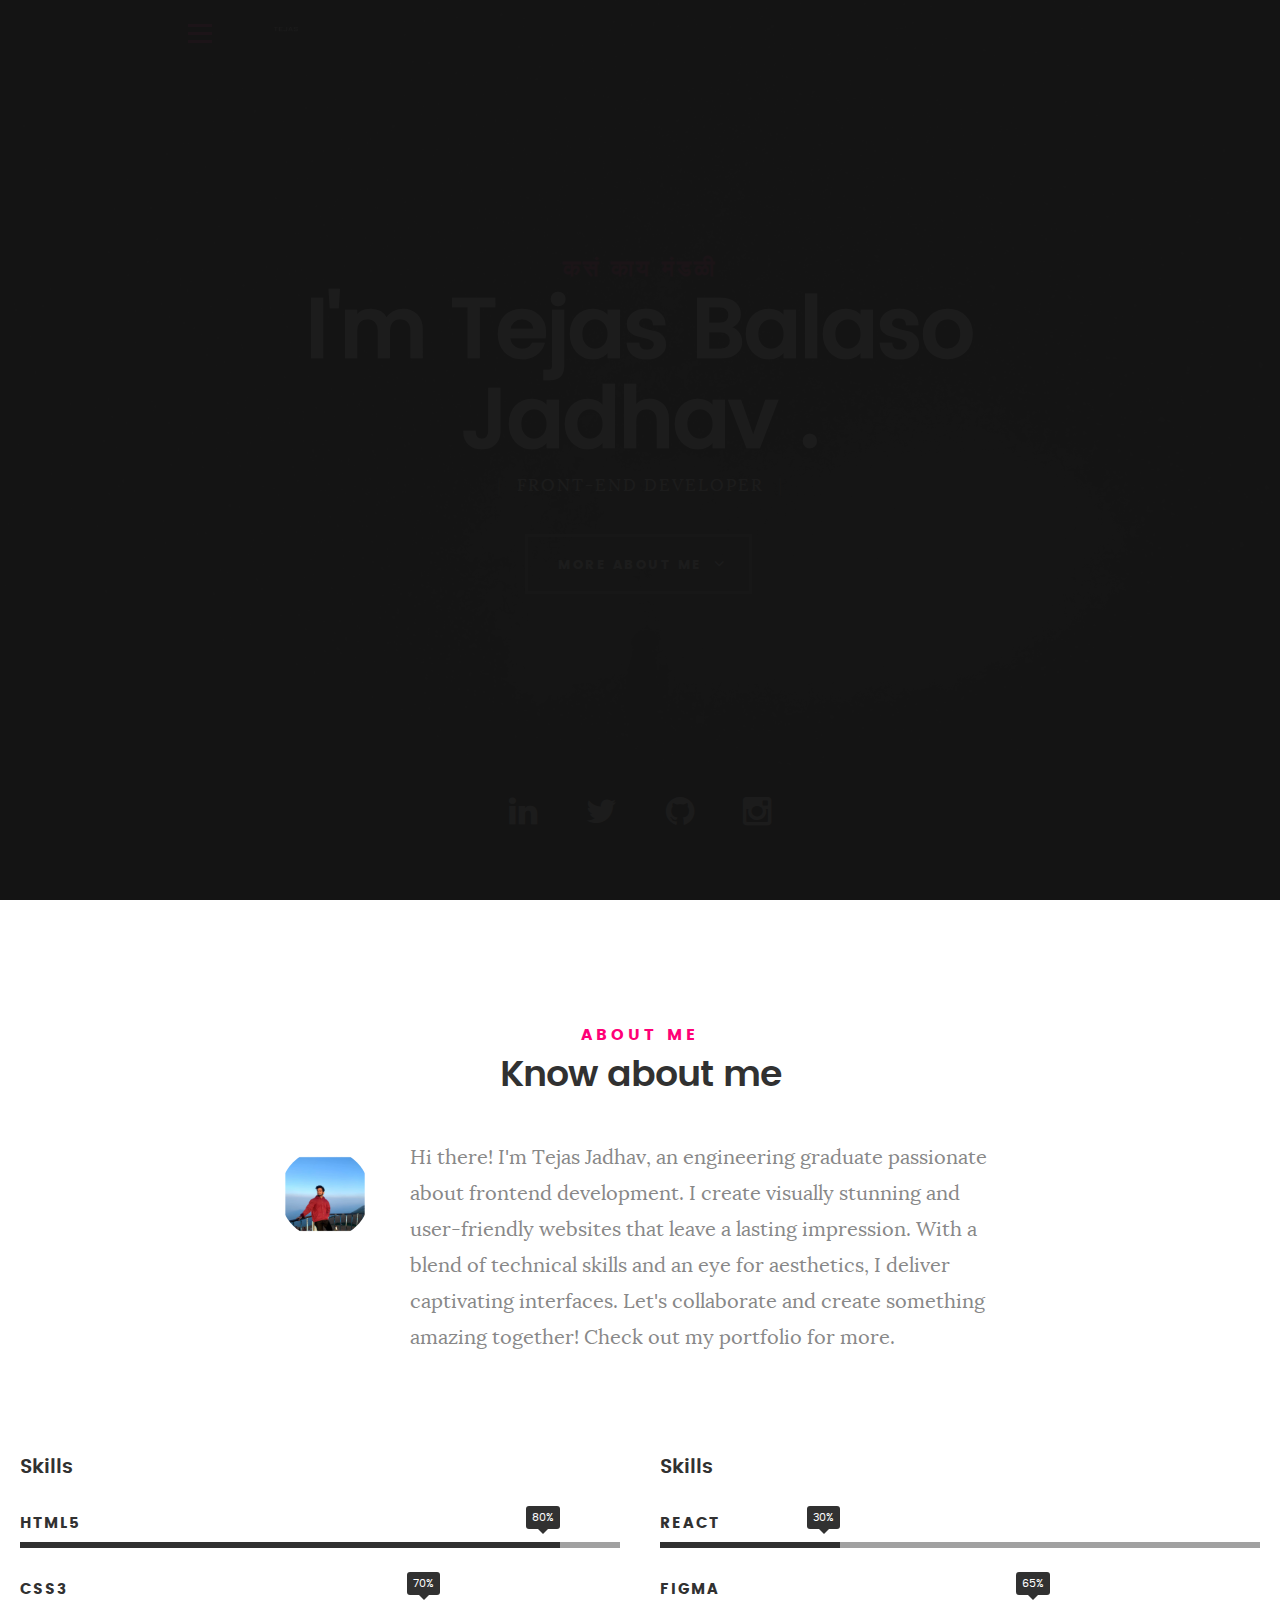
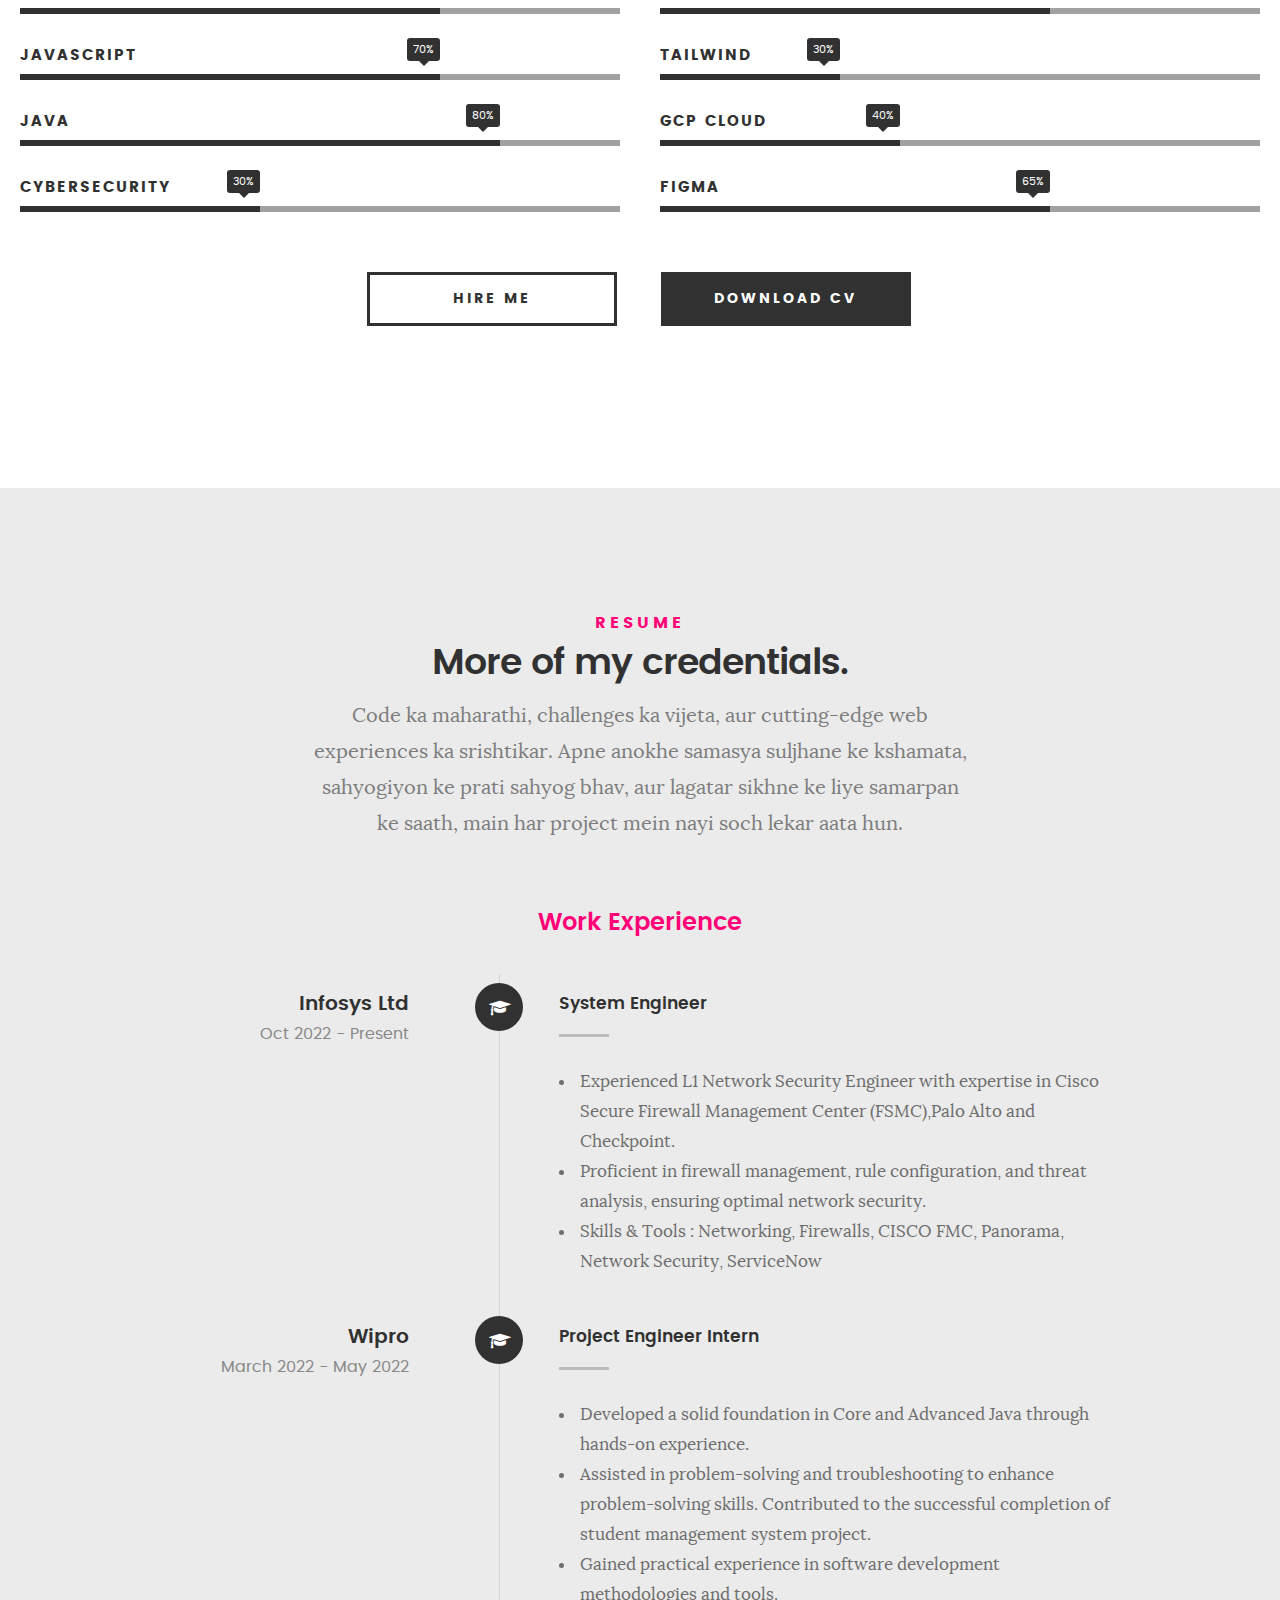
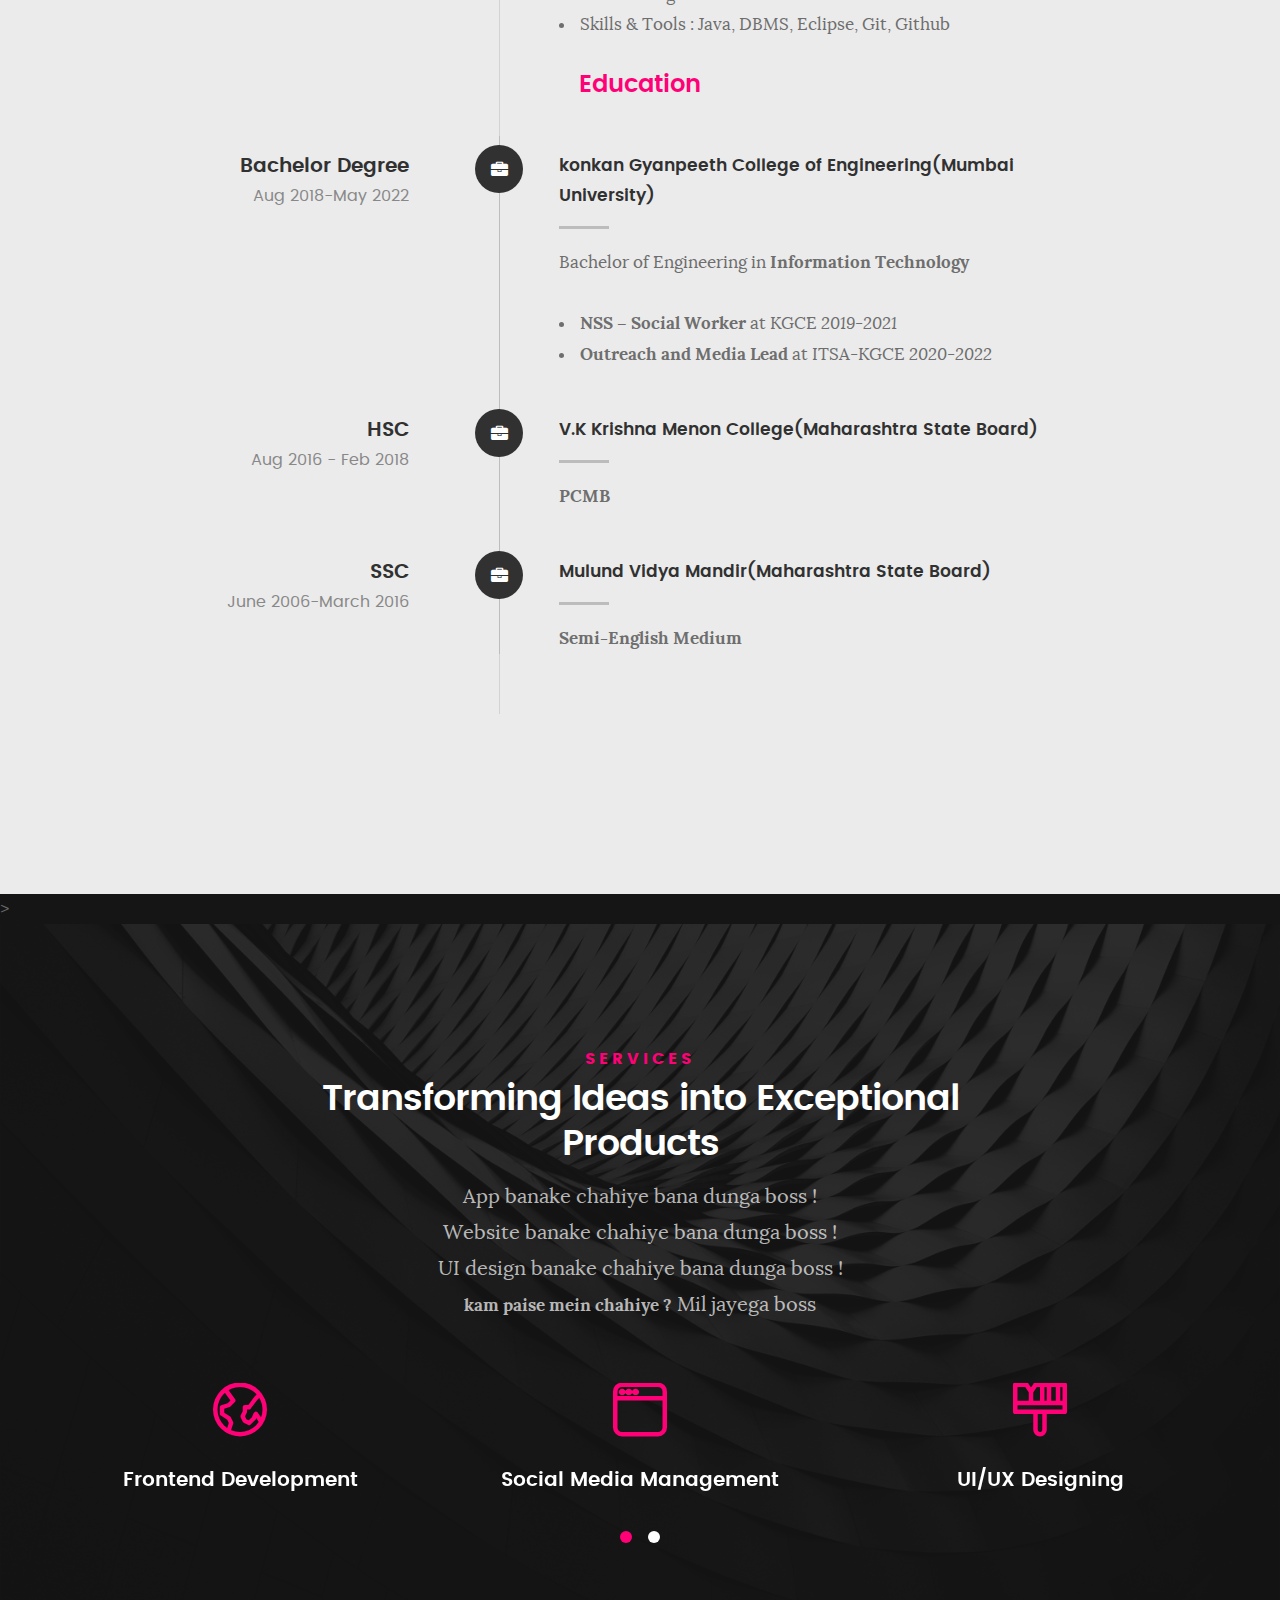
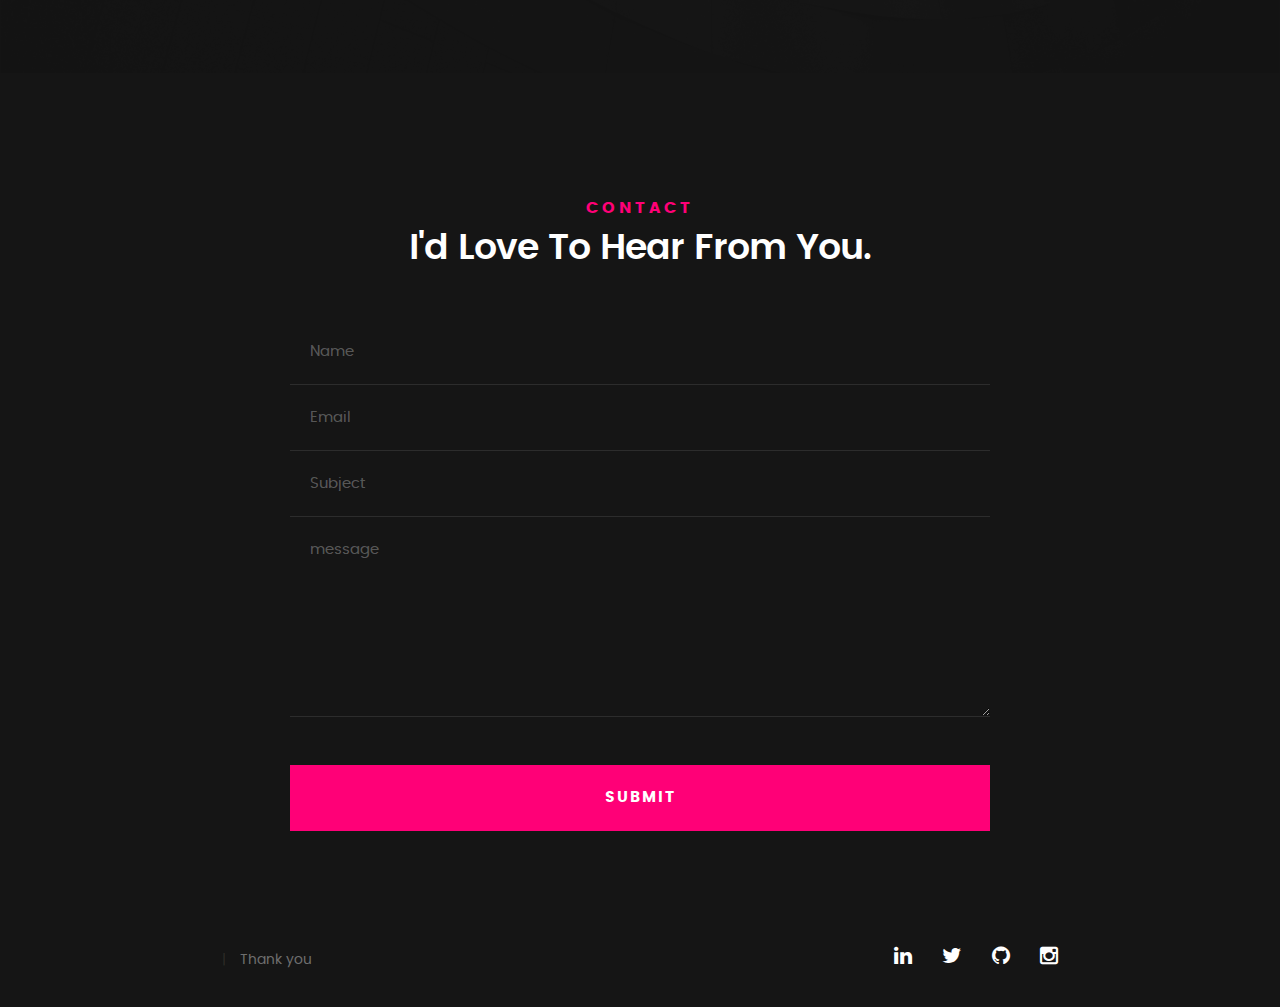
<file: index.html>
<!DOCTYPE html>
<!--[if IE 8 ]><html class="no-js oldie ie8" lang="en"> <![endif]-->
<!--[if IE 9 ]><html class="no-js oldie ie9" lang="en"> <![endif]-->
<!--[if (gte IE 9)|!(IE)]><!--><html class="no-js" lang="en"> <!--<![endif]-->
<head>

   <!--- basic page needs
   ================================================== -->
   <meta charset="utf-8">
	<title>Tejas</title>
	<meta name="description" content="">  
	<meta name="author" content="">

   <!-- mobile specific metas
   ================================================== -->
	<meta name="viewport" content="width=device-width, initial-scale=1, maximum-scale=1">

 	<!-- CSS
   ================================================== -->
   <link rel="stylesheet" href="css/base.css">  
   <link rel="stylesheet" href="css/main.css">
   <link rel="stylesheet" href="css/vendor.css">     

   <!-- script
   ================================================== -->   
	<script src="js/modernizr.js"></script>
	<script src="js/pace.min.js"></script>

   <!-- favicons
	================================================== -->
	<link rel="icon" type="image/png" href="favicon.png">

</head>

<body id="top">

	<!-- header 
   ================================================== -->
   <header>   	
   	<div class="row">

   		<div class="top-bar">
   			<a class="menu-toggle" href="#"><span>Menu</span></a>

	   		<div class="logo">
		         <a href="index.html">Tejas</a>
		      </div>		      

		   	<nav id="main-nav-wrap">
					<ul class="main-navigation">
						<li class="current"><a class="smoothscroll"  href="#intro" title="">Home</a></li>
						<li><a class="smoothscroll"  href="#about" title="">About</a></li>
						<li><a class="smoothscroll"  href="#resume" title="">Resume</a></li>
						<li><a class="smoothscroll"  href="#services" title="">Services</a></li>					
						<li><a class="smoothscroll"  href="#contact" title="">Contact</a></li>	
									
					</ul>
				</nav>    		
   		</div> <!-- /top-bar --> 
		
   		
   	</div> <!-- /row --> 		
   </header> <!-- /header -->

	<!-- intro section
   ================================================== -->
   <section id="intro">   

   	<div class="intro-overlay"></div>	

   	<div class="intro-content">
   		<div class="row">

   			<div class="col-twelve">

	   			<h5>कसं काय मंडळी</h5>
	   			<h1>I'm Tejas Balaso Jadhav .</h1>

	   			<p class="intro-position">
	   				<span>Front-end Developer</span>
	   			</p>

	   			<a class="button stroke smoothscroll" href="#about" title="">More About Me</a>

	   		</div>  
   			
   		</div>   		 		
   	</div> <!-- /intro-content --> 

   	<ul class="intro-social">        
         <li><a href="https://www.linkedin.com/in/tejas-jadhav-b601571ab/"><i class="fa fa-linkedin"></i></a></li>
         <li><a href="https://twitter.com/Tejas7553"><i class="fa fa-twitter"></i></a></li>
         <li><a href="https://github.com/Tejas7553"><i class="fa fa-github"></i></a></li>
         <li><a href="https://www.instagram.com/_tejasss.ig_/"><i class="fa fa-instagram"></i></a></li>
      </ul> <!-- /intro-social -->      	

   </section> <!-- /intro -->


   <!-- about section
   ================================================== -->
   <section id="about">  

   	<div class="row section-intro">
   		<div class="col-twelve">

   			<h5>About Me</h5>
   			<h1>Know about me</h1>

   			<div class="intro-info">

   				<img src="images/foto.jpg" alt="Profile Picture">

   				<p class="lead">
Hi there! I'm Tejas Jadhav, an engineering graduate passionate about frontend development. I create visually stunning and user-friendly websites that leave a lasting impression. With a blend of technical skills and an eye for aesthetics, I deliver captivating interfaces. Let's collaborate and create something amazing together! Check out my portfolio for more.					</p>
   			</div>   			

   		</div>   		
   	</div> <!-- /section-intro -->

   	<div class="row about-content">

   		<!-- <div class="col-six tab-full">

   			<h3>Profile</h3>
   			<p>Lorem ipsum Qui veniam ut consequat ex ullamco nulla in non ut esse in magna sint minim officia consectetur nisi commodo ea magna pariatur nisi cillum.</p>

   			<ul class="info-list">
   				<li>
   					<strong>Fullname:</strong>
   					<span>Juan Dela Cruz</span>
   				</li>
   				<li>
   					<strong>Birth Date:</strong>
   					<span>September 28, 1987</span>
   				</li>
   				<li>
   					<strong>Job:</strong>
   					<span>Freelancer, Frontend Developer</span>
   				</li>
   				<li>
   					<strong>Website:</strong>
   					<span>www.kardswebsite.com</span>
   				</li>
   				<li>
   					<strong>Email:</strong>
   					<span>me@kardswebsite.com</span>
   				</li>

   			</ul> <!-- /info-list -->

   		</div>

   		<div class="col-six tab-full">

   			<h3>Skills</h3>
   			

				<ul class="skill-bars">
				   <li>
				   	<div class="progress percent90"><span>80%</span></div>
				   	<strong>HTML5</strong>
				   </li>
				   <li>
				   	<div class="progress percent70"><span>70%</span></div>
				   	<strong>CSS3</strong>
				   </li>
				   <li>
				   	<div class="progress percent70"><span>70%</span></div>
				   	<strong>JavaScript</strong>
				   </li>
				   <li>
				   	<div class="progress percent80"><span>80%</span></div>
				   	<strong>Java</strong>
				   </li>
				   <li>

					<div class="progress percent40"><span>30%</span></div>
					<strong>Cybersecurity</strong>
				</li>
				   
      
				</ul> <!-- /skill-bars -->		

   		</div>

   	</div>
	   <div class="col-six tab-half">

		<h3>Skills</h3>
		

		 <ul class="skill-bars">
			<li>

				<div class="progress percent30"><span>30%</span></div>
				<strong>React</strong>
			</li>
			<li>

			 <div class="progress percent65"><span>65%</span></div>
			 <strong>Figma</strong>
		 </li>
			
<li>
			 <div class="progress percent30"><span>30%</span></div>
			 <strong>Tailwind</strong>
		 </li>
			<li>

				<div class="progress percent40"><span>40%</span></div>
				<strong>GCP Cloud</strong>
			</li>
			<li>

			 <div class="progress percent65"><span>65%</span></div>
			 <strong>Figma</strong>
		 </li>

		 </ul> <!-- /skill-bars -->		

	</div>

</div>

   	<div class="row button-section">
   		<div class="col-twelve">
   			<a href="#contact" title="Hire Me" class="button stroke smoothscroll">Hire Me</a>
   			<a href="https://drive.google.com/file/d/1RuNQf9bqeIDaZsmElEqPO4M8kUGCadPm/view?usp=drive_link" title="Download CV" class="button button-primary">Download CV</a>
   		</div>   		
   	</div>

   </section> <!-- /process-->    


   <!-- resume Section
   ================================================== -->
	<section id="resume" class="grey-section">

		<div class="row section-intro">
   		<div class="col-twelve">

   			<h5>Resume</h5>
   			<h1>More of my credentials.</h1>

   			<p class="lead">Code ka maharathi, challenges ka vijeta, aur cutting-edge web experiences ka srishtikar. Apne anokhe samasya suljhane ke kshamata, sahyogiyon ke prati sahyog bhav, aur lagatar sikhne ke liye samarpan ke saath, main har project mein nayi soch lekar aata hun.</p>

   		</div>   		
   	</div> <!-- /section-intro--> 

   	<div class="row resume-timeline">

   		<div class="col-twelve resume-header">

   			<h2>Work Experience</h2>

   		</div> <!-- /resume-header -->

   		<div class="col-twelve">

   			<div class="timeline-wrap">
				<div class="timeline-block">

	   				<div class="timeline-ico">
	   					<i class="fa fa-graduation-cap"></i>
	   				</div>

	   				<div class="timeline-header">
	   					<h3>Infosys Ltd</h3>
	   					<p>Oct 2022 - Present</p>
	   				</div>

	   				<div class="timeline-content">
	   					<h4>System Engineer</h4>
	   					<p>
							<ul>
								<li>Experienced L1 Network Security Engineer with expertise in Cisco Secure Firewall Management Center (FSMC),Palo
									Alto and Checkpoint.</li>
								<li>Proficient in firewall management, rule configuration, and threat analysis, ensuring optimal
									network security.</li>
								<!-- <li>Designed complete Ecommerce</li> -->
								<li>Skills & Tools : Networking, Firewalls, CISCO FMC, Panorama, Network Security, ServiceNow</li>

							</ul>		
						</p>
	   				</div>

	   			</div> <!-- /timeline-block -->

   				<div class="timeline-block">

	   				<div class="timeline-ico">
	   					<i class="fa fa-graduation-cap"></i>
	   				</div>

	   				<div class="timeline-header">
	   					<h3>Wipro</h3>
	   					<p>March 2022 - May 2022</p>
	   				</div>

	   				<div class="timeline-content">
	   					<h4>Project Engineer Intern</h4>
	   					<p>
							<ul>
								<li>Developed a solid foundation in Core and Advanced Java through hands-on experience.</li>
								<li>Assisted in problem-solving and troubleshooting to enhance problem-solving skills. Contributed to the successful
									completion of student management system project.</li>
								<!-- <li>Designed complete Ecommerce</li> -->
								<li>Gained practical experience in software development methodologies and tools.</li>
								<li>Skills & Tools : Java, DBMS, Eclipse, Git, Github</li>

							</ul>		
						</p>
	   				</div>

	   			</div> <!-- /timeline-block -->

	   			<!-- <div class="timeline-block">

	   				<div class="timeline-ico">
	   					<i class="fa fa-graduation-cap"></i>
	   				</div>

	   				<div class="timeline-header">
	   					<h3>Flutter Developer and UI Designer</h3>
	   					<p>Feb 2023-May 2023</p>
	   				</div>

	   				<div class="timeline-content">
	   					<h4>Organic Signal Media Services</h4>
	   					<p>Lorem ipsum Occaecat do esse ex et dolor culpa nisi ex in magna consectetur nisi cupidatat laboris esse eiusmod deserunt aute do quis velit esse sed Ut proident cupidatat nulla esse cillum laborum occaecat nostrud sit dolor incididunt amet est occaecat nisi incididunt.</p>
	   				</div>

	   			</div>  -->
   	
   	<div class="row resume-timeline">

   		<div class="col-twelve resume-header">

   			<h2>Education</h2>

   		</div> <!-- /resume-header -->

   		<div class="col-twelve">

   			<div class="timeline-wrap">


	   			<div class="timeline-block">

	   				<div class="timeline-ico">
	   					<i class="fa fa-briefcase"></i>
	   				</div>

	   				<div class="timeline-header">
	   					<h3>Bachelor Degree</h3>
	   					<p>Aug 2018-May 2022</p>
	   				</div>

	   				<div class="timeline-content">
	   					<h4>konkan Gyanpeeth College of Engineering(Mumbai University)</h4>
<p>Bachelor of Engineering in <strong>Information Technology</strong>
<ul>
	<li><strong>NSS – Social Worker</strong> at KGCE <em>2019-2021</em></li>
	<li><strong>Outreach and Media Lead</strong> at ITSA-KGCE <em>2020-2022</em></li>
</ul></p>
					</div>

	   			</div> <!-- /timeline-block -->

	   			<div class="timeline-block">

	   				<div class="timeline-ico">
	   					<i class="fa fa-briefcase"></i>
	   				</div>

	   				<div class="timeline-header">
	   					<h3>HSC</h3>
	   					<p>Aug 2016 - Feb 2018</p>
	   				</div>

	   				<div class="timeline-content">
	   					<h4>V.K Krishna Menon College(Maharashtra State Board)</h4>
						<p><Strong>PCMB</Strong></p>
						

					</div>

	   			</div> 
				   <div class="timeline-block">

					<div class="timeline-ico">
						<i class="fa fa-briefcase"></i>
					</div>

					<div class="timeline-header">
						<h3>SSC</h3>
						<p>June 2006-March 2016</p>
					</div>

					<div class="timeline-content">
						<h4>Mulund Vidya Mandir(Maharashtra State Board)</h4>
					 <p><Strong>Semi-English Medium</Strong></p>
					

				 </div>

				</div><!-- /timeline-block -->

   			</div> <!-- /timeline-wrap -->   			

   		</div> <!-- /col-twelve -->
   		
   	</div> <!-- /resume-timeline -->
		
	</section> <!-- /features -->


	<!-- Portfolio Section
   ================================================== -->
	

	<!-- CTA Section
   ================================================== -->
	> 

	
	<!-- services Section
   ================================================== -->
	<section id="services">

		<div class="overlay"></div>

		<div class="row section-intro">
   		<div class="col-twelve">

   			<h5>Services</h5>
   			<h1>Transforming Ideas into Exceptional Products</h1>

   			<p class="lead">App banake chahiye bana dunga boss ! <br>
			Website banake chahiye bana dunga boss ! <br>
		UI design banake chahiye bana dunga boss ! <br>
	<strong>kam paise mein chahiye ?</strong> Mil jayega boss</p>

   		</div>   		
   	</div> <!-- /section-intro -->

   	<div class="row services-content">

   		<div id="owl-slider" class="owl-carousel services-list">

	      	<div class="service">	

	      		<span class="icon"><i class="icon-earth"></i></span>            

	            <div class="service-content">	

	            	 <h3>Frontend Development</h3>

		            <!-- <p class="desc">Sed ut perspiciatis unde omnis iste natus error sit voluptatem accusantium doloremque laudantium, totam rem aperiam, eaque ipsa quae ab illo inventore veritatis et quasi architecto beatae vitae dicta sunt explicabo. Nemo enim ipsam voluptatem quia voluptas sit aspernatur aut odit aut fugit. -->
	         		<!-- </p> -->
	         		
	         	</div> 	         	 

				</div> <!-- /service -->

				<div class="service">	

					<span class="icon"><i class="icon-window"></i></span>                          

	            <div class="service-content">	

	            	<h3>Social Media Management</h3>  

		            <!-- <p class="desc">Sed ut perspiciatis unde omnis iste natus error sit voluptatem accusantium doloremque laudantium, totam rem aperiam, eaque ipsa quae ab illo inventore veritatis et quasi architecto beatae vitae dicta sunt explicabo. Nemo enim ipsam voluptatem quia voluptas sit aspernatur aut odit aut fugit. -->
	         		<!-- </p> -->

	            </div>	                          

			   </div> <!-- /service -->

			   <div class="service">

			   	<span class="icon"><i class="icon-paint-brush"></i></span>		            

	            <div class="service-content">

	            	<h3>UI/UX Designing</h3>

		            <!-- <p class="desc">Sed ut perspiciatis unde omnis iste natus error sit voluptatem accusantium doloremque laudantium, totam rem aperiam, eaque ipsa quae ab illo inventore veritatis et quasi architecto beatae vitae dicta sunt explicabo. Nemo enim ipsam voluptatem quia voluptas sit aspernatur aut odit aut fugit. -->
	        			<!-- </p>  -->

	            </div> 	            	               

			   </div> <!-- /service -->

				

			   <div class="service">

			   	<span class="icon"><i class="icon-chat"></i></span>	   	           

	            <div class="service-content">

	            	 <h3>Consultancy</h3>

		           
	        			
	            </div>	               

			   </div> <!-- /service -->

	      </div> <!-- /services-list -->
   		
   	</div> <!-- /services-content -->
		
	</section> <!-- /services -->	


	<!-- stats Section
   ================================================== -->
	

	
   <!-- contact
   ================================================== -->
	<section id="contact">

		<div class="row section-intro">
   		<div class="col-twelve">

   			<h5>Contact</h5>
   			<h1>I'd Love To Hear From You.</h1>

   			<!-- <p class="lead">Lorem ipsum Do commodo in proident enim in dolor cupidatat adipisicing dolore officia nisi aliqua incididunt Ut veniam lorem ipsum Consectetur ut in in eu do.</p> -->

   		</div> 
   	</div> <!-- /section-intro -->

   	<div class="row contact-form">

   		<div class="col-twelve">

            <!-- form -->
            <form name="contactForm" id="contactForm" method="post" action="">
      			<fieldset>

                  <div class="form-field">
 						   <input name="contactName" type="text" id="contactName" placeholder="Name" value="" minlength="2" required="">
                  </div>
                  <div class="form-field">
	      			   <input name="contactEmail" type="email" id="contactEmail" placeholder="Email" value="" required="">
	               </div>
                  <div class="form-field">
	     				   <input name="contactSubject" type="text" id="contactSubject" placeholder="Subject" value="">
	               </div>                       
                  <div class="form-field">
	                 	<textarea name="contactMessage" id="contactMessage" placeholder="message" rows="10" cols="50" required=""></textarea>
	               </div>                      
                 <div class="form-field">
                     <button class="submitform">Submit</button>
                     <div id="submit-loader">
                        <div class="text-loader">Sending...</div>                             
       				      <div class="s-loader">
								  	<div class="bounce1"></div>
								  	<div class="bounce2"></div>
								  	<div class="bounce3"></div>
								</div>
							</div>
                  </div>

      			</fieldset>
      		</form> <!-- Form End -->

            <!-- contact-warning -->
            <div id="message-warning">            	
            </div>            
            <!-- contact-success -->
      		<div id="message-success">
               <i class="fa fa-check"></i>Your message was sent, thank you!<br>
      		</div>

         </div> <!-- /col-twelve -->
   		
   	</div> <!-- /contact-form -->

   	
   		
  
		
	</section> <!-- /contact -->


   <!-- footer
   ================================================== -->

   <footer>
     	<div class="row">

     		<div class="col-six tab-full pull-right social">

     			<ul class="footer-social">        
			      <li><a href="#"><i class="fa fa-linkedin"></i></a></li>
			      <li><a href="#"><i class="fa fa-twitter"></i></a></li>
			      <li><a href="#"><i class="fa fa-github"></i></a></li>
			      <li><a href="#"><i class="fa fa-instagram"></i></a></li>
			   </ul> 
	      		
	      </div>

      	<div class="col-six tab-full">
	      	<div class="copyright">
		        	<span></span> 
		        	<span>Thank you</a></span>	         	
		         </div>		                  
	      	</div>

	      	<div id="go-top">
		         <a class="smoothscroll" title="Back to Top" href="#top"><i class="fa fa-long-arrow-up"></i></a>
		      </div>

      	</div> <!-- /row -->     	
   </footer>  

   <div id="preloader"> 
    	<div id="loader"></div>
   </div> 

   <!-- Java Script
   ================================================== --> 
   <script src="js/jquery-2.1.3.min.js"></script>
   <script src="js/plugins.js"></script>
   <script src="js/main.js"></script>

</body>

</html>
</file>
<file: css/base.css>
/**
 * =================================================================== 
 *
 *  Kards v1.0 Base Stylesheet
 *  url: styleshout.com
 *  03-01-2016
 *  ------------------------------------------------------------------
 *  TOC:
 *  01. reset
 *  02. basic/base setup styles
 *  03. grid
 *  04. MISC
 *
 * =================================================================== 
 */

/** 
 * ===================================================================
 * 01. reset - normalize.css v3.0.2 | MIT License | git.io/normalize
 *
 * ------------------------------------------------------------------- 
 */
 html {
	font-family: sans-serif;
	-ms-text-size-adjust: 100%;
	-webkit-text-size-adjust: 100%;
}

body {
	margin: 0;
}

article,
aside,
details,
figcaption,
figure,
footer,
header,
hgroup,
main,
menu,
nav,
section,
summary {
	display: block;
}

audio,
canvas,
progress,
video {
	display: inline-block;
	vertical-align: baseline;
}

audio:not([controls]) {
	display: none;
	height: 0;
}

[hidden],
template {
	display: none;
}

a {
	background: transparent;
}

a:active,
a:hover {
	outline: 0;
}

abbr[title] {
	border-bottom: 1px dotted;
}

b,
strong {
	font-weight: bold;
}

dfn {
	font-style: italic;
}

h1 {
	font-size: 2em;
	margin: 0.67em 0;
}

mark {
	background: #ff0;
	color: #000;
}

small {
	font-size: 80%;
}

sub,
sup {
	font-size: 75%;
	line-height: 0;
	position: relative;
	vertical-align: baseline;
}

sup {
	top: -0.5em;
}

sub {
	bottom: -0.25em;
}

img {
	border: 0;
}

svg:not(:root) {
	overflow: hidden;
}

figure {
	margin: 1em 40px;
}

hr {
	-moz-box-sizing: content-box;
	box-sizing: content-box;
	height: 0;
}

pre {
	overflow: auto;
}

code,
kbd,
pre,
samp {
	font-family: monospace, monospace;
	font-size: 1em;
}

button,
input,
optgroup,
select,
textarea {
	color: inherit;
	font: inherit;
	margin: 0;
}

button {
	overflow: visible;
}

button,
select {
	text-transform: none;
}

button,
html input[type="button"],
input[type="reset"],
input[type="submit"] {
	/*-webkit-appearance: button;*/
	cursor: pointer;
}

button[disabled],
html input[disabled] {
	cursor: default;
}

button::-moz-focus-inner,
input::-moz-focus-inner {
	border: 0;
	padding: 0;
}

input {
	line-height: normal;
}

input[type="checkbox"],
input[type="radio"] {
	box-sizing: border-box;
	padding: 0;
}

input[type="number"]::-webkit-inner-spin-button,
input[type="number"]::-webkit-outer-spin-button {
	height: auto;
}

input[type="search"] {
	/*-webkit-appearance: textfield;*/
	-moz-box-sizing: content-box;
	-webkit-box-sizing: content-box;
	box-sizing: content-box;
}

input[type="search"]::-webkit-search-cancel-button,
input[type="search"]::-webkit-search-decoration {
	-webkit-appearance: none;
}

fieldset {
	border: 1px solid #c0c0c0;
	margin: 0 2px;
	padding: 0.35em 0.625em 0.75em;
}

legend {
	border: 0;
	padding: 0;
}

textarea {
	overflow: auto;
}

optgroup {
	font-weight: bold;
}

table {
	border-collapse: collapse;
	border-spacing: 0;
}

td,
th {
	padding: 0;
}

/** 
 * ===================================================================
 * 02. basic/base setup styles - (_basic.scss)
 *
 * ------------------------------------------------------------------- 
 */
html {
	font-size: 62.5%;
	box-sizing: border-box;
}

*,
*::before,
*::after {
	box-sizing: inherit;
}

body {
	font-weight: normal;
	line-height: 1;
	text-rendering: optimizeLegibility;
	word-wrap: break-word;
	-webkit-overflow-scrolling: touch;
	-webkit-text-size-adjust: none;
}

body,
input,
button {
	-moz-osx-font-smoothing: grayscale;
	-webkit-font-smoothing: antialiased;
}

/**
 * Media - (_basic.scss)
 * ------------------------------------------------------------------- 
 */
img,
video {
	max-width: 100%;
	height: auto;
}

/**
 * Typography resets - (_basic.scss)
 * ------------------------------------------------------------------- 
 */
div,
dl,
dt,
dd,
ul,
ol,
li,
h1,
h2,
h3,
h4,
h5,
h6,
pre,
form,
p,
blockquote,
th,
td {
	margin: 0;
	padding: 0;
}

h1,
h2,
h3,
h4,
h5,
h6 {
	-webkit-font-variant-ligatures: common-ligatures;
	-moz-font-variant-ligatures: common-ligatures;
	font-variant-ligatures: common-ligatures;
	text-rendering: optimizeLegibility;
}

em,
i {
	font-style: italic;
	line-height: inherit;
}

strong,
b {
	font-weight: bold;
	line-height: inherit;
}

small {
	font-size: 60%;
	line-height: inherit;
}

ol,
ul {
	list-style: none;
}

li {
	display: block;
}

/**
 * links - (_basic.scss)
 * ------------------------------------------------------------------- 
 */
a {
	text-decoration: none;
	line-height: inherit;
}

a img {
	border: none;
}

/**
 * inputs - (_basic.scss)
 * ------------------------------------------------------------------- 
 */
fieldset {
	margin: 0;
	padding: 0;
}

input[type="email"],
input[type="number"],
input[type="search"],
input[type="text"],
input[type="tel"],
input[type="url"],
input[type="password"],
textarea {
	-webkit-appearance: none;
	-moz-appearance: none;
	-ms-appearance: none;
	-o-appearance: none;
	appearance: none;
}

/** 
 * ===================================================================
 * 03. grid - (_grid.scss)
 *
 * ------------------------------------------------------------------- 
 */
.row {
	width: 94%;
	max-width: 1140px;
	margin: 0 auto;
}

.row:before,
.row:after {
	content: "";
	display: table;
}

.row:after {
	clear: both;
}

.row .row {
	width: auto;
	max-width: none;
	margin-left: -20px;
	margin-right: -20px;
}

[class*="col-"],
.bgrid {
	float: left;
}

[class*="col-"] + [class*="col-"].end {
	float: right;
}

[class*="col-"] {
	padding: 0 20px;
}

.col-one {
	width: 8.33333%;
}

.col-two,
.col-1-6 {
	width: 16.66667%;
}

.col-three,
.col-1-4 {
	width: 25%;
}

.col-four,
.col-1-3 {
	width: 33.33333%;
}

.col-five {
	width: 41.66667%;
}

.col-six,
.col-1-2 {
	width: 50%;
}

.col-seven {
	width: 58.33333%;
}

.col-eight,
.col-2-3 {
	width: 66.66667%;
}

.col-nine,
.col-3-4 {
	width: 75%;
}

.col-ten,
.col-5-6 {
	width: 83.33333%;
}

.col-eleven {
	width: 91.66667%;
}

.col-twelve,
.col-full {
	width: 100%;
}

/**
 * small screens - (_grid.scss)
 * --------------------------------------------------------------- 
 */
@media screen and (max-width:1024px) {
	.row .row {
		margin-left: -18px;
		margin-right: -18px;
	}

	[class*="col-"] {
		padding: 0 18px;
	}

}

/**
 * tablets - (_grid.scss)
 * --------------------------------------------------------------- 
 */
@media screen and (max-width:768px) {
	.row {
		width: auto;
		padding-left: 30px;
		padding-right: 30px;
	}

	.row .row {
		padding-left: 0;
		padding-right: 0;
		margin-left: -15px;
		margin-right: -15px;
	}

	[class*="col-"] {
		padding: 0 15px;
	}

	.tab-1-4 {
		width: 25%;
	}

	.tab-1-3 {
		width: 33.33333%;
	}

	.tab-1-2 {
		width: 50%;
	}

	.tab-2-3 {
		width: 66.66667%;
	}

	.tab-3-4 {
		width: 75%;
	}

	.tab-full {
		width: 100%;
	}

}

/**
 * large mobile devices - (_grid.scss)
 * --------------------------------------------------------------- 
 */
@media screen and (max-width:600px) {
	.row {
		padding-left: 25px;
		padding-right: 25px;
	}

	.row .row {
		margin-left: -10px;
		margin-right: -10px;
	}

	[class*="col-"] {
		padding: 0 10px;
	}

	.mob-1-4 {
		width: 25%;
	}

	.mob-1-2 {
		width: 50%;
	}

	.mob-3-4 {
		width: 75%;
	}

	.mob-full {
		width: 100%;
	}

}

/**
 * small mobile devices - (_grid.scss)
 * --------------------------------------------------------------- 
 */
@media screen and (max-width:400px) {
	.row .row {
		padding-left: 0;
		padding-right: 0;
		margin-left: 0;
		margin-right: 0;
	}

	[class*="col-"] {
		width: 100% !important;
		float: none !important;
		clear: both !important;
		margin-left: 0;
		margin-right: 0;
		padding: 0;
	}

	[class*="col-"] + [class*="col-"].end {
		float: none;
	}

}

/** 
 * ===================================================================
 * block grids - (_grid.scss)
 *
 * ------------------------------------------------------------------- 
 */
[class*="block-"]:before,
[class*="block-"]:after {
	content: "";
	display: table;
}

[class*="block-"]:after {
	clear: both;
}

.block-1-6 .bgrid {
	width: 16.66667%;
}

.block-1-4 .bgrid {
	width: 25%;
}

.block-1-3 .bgrid {
	width: 33.33333%;
}

.block-1-2 .bgrid {
	width: 50%;
}

/**
 * Clearing for block grid columns. Allow columns with 
 * different heights to align properly.
 */
.block-1-6 .bgrid:nth-child(6n+1),
.block-1-4 .bgrid:nth-child(4n+1),
.block-1-3 .bgrid:nth-child(3n+1),
.block-1-2 .bgrid:nth-child(2n+1) {
	clear: both;
}

/**
 * small screens - (_grid.scss)
 * --------------------------------------------------------------- 
 */
@media screen and (max-width:1024px) {
	.block-s-1-6 .bgrid {
		width: 16.66667%;
	}

	.block-s-1-4 .bgrid {
		width: 25%;
	}

	.block-s-1-3 .bgrid {
		width: 33.33333%;
	}

	.block-s-1-2 .bgrid {
		width: 50%;
	}

	.block-s-full .bgrid {
		width: 100%;
		clear: both;
	}

	[class*="block-s-"] .bgrid:nth-child(n) {
		clear: none;
	}

	.block-s-1-6 .bgrid:nth-child(6n+1),
	.block-s-1-4 .bgrid:nth-child(4n+1),
	.block-s-1-3 .bgrid:nth-child(3n+1),
	.block-s-1-2 .bgrid:nth-child(2n+1) {
		clear: both;
	}

}

/**
 * tablets - (_grid.scss)
 * --------------------------------------------------------------- 
 */
@media screen and (max-width:768px) {
	.block-tab-1-6 .bgrid {
		width: 16.66667%;
	}

	.block-tab-1-4 .bgrid {
		width: 25%;
	}

	.block-tab-1-3 .bgrid {
		width: 33.33333%;
	}

	.block-tab-1-2 .bgrid {
		width: 50%;
	}

	.block-tab-full .bgrid {
		width: 100%;
		clear: both;
	}

	[class*="block-tab-"] .bgrid:nth-child(n) {
		clear: none;
	}

	.block-tab-1-6 .bgrid:nth-child(6n+1),
	.block-tab-1-4 .bgrid:nth-child(4n+1),
	.block-tab-1-3 .bgrid:nth-child(3n+1),
	.block-tab-1-2 .bgrid:nth-child(2n+1) {
		clear: both;
	}

}

/**
 * large mobile devices - (_grid.scss)
 * --------------------------------------------------------------- 
 */
@media screen and (max-width:600px) {
	.block-mob-1-6 .bgrid {
		width: 16.66667%;
	}

	.block-mob-1-4 .bgrid {
		width: 25%;
	}

	.block-mob-1-3 .bgrid {
		width: 33.33333%;
	}

	.block-mob-1-2 .bgrid {
		width: 50%;
	}

	.block-mob-full .bgrid {
		width: 100%;
		clear: both;
	}

	[class*="block-mob-"] .bgrid:nth-child(n) {
		clear: none;
	}

	.block-mob-1-6 .bgrid:nth-child(6n+1),
	.block-mob-1-4 .bgrid:nth-child(4n+1),
	.block-mob-1-3 .bgrid:nth-child(3n+1),
	.block-mob-1-2 .bgrid:nth-child(2n+1) {
		clear: both;
	}

}

/**
 * stack on small mobile devices - (_grid.scss)
 * --------------------------------------------------------------- 
 */
@media screen and (max-width:400px) {
	.stack .bgrid {
		width: 100% !important;
		float: none !important;
		clear: both !important;
		margin-left: 0;
		margin-right: 0;
	}

}

/** 
 * ===================================================================
 * 04. MISC  - (_grid.scss)
 *
 * ------------------------------------------------------------------- 
 */

/**
 * Clearing - (http://nicolasgallagher.com/micro-clearfix-hack/
 */
.group:before,
.group:after {
	content: "";
	display: table;
}

.group:after {
	clear: both;
}

/**
 * Misc Helper Styles 
 */
.hide {
	display: none;
}

.invisible {
	visibility: hidden;
}

.antialiased {
	-webkit-font-smoothing: antialiased;
	-moz-osx-font-smoothing: grayscale;
}

.remove-bottom {
	margin-bottom: 0;
}

.half-bottom {
	margin-bottom: 1.5rem !important;
}

.add-bottom {
	margin-bottom: 3rem !important;
}

.no-border {
	border: none;
}

.full-width {
	width: 100%;
}

.text-center {
	text-align: center;
}

.text-left {
	text-align: left;
}

.text-right {
	text-align: right;
}

.pull-left {
	float: left;
}

.pull-right {
	float: right;
}

.align-center {
	margin-left: auto;
	margin-right: auto;
	text-align: center;
}

/*# sourceMappingURL=base.css.map */
</file>
<file: css/main.css>
/**
 * =================================================================== 
 *
 *  Kards v1.0 Main Stylesheet
 *  url: styleshout.com
 *  03-01-2016
 *  ------------------------------------------------------------------
 *  TOC:
 *  01. webfonts and iconfonts
 *  02. base style overrides
 *  03. typography & general theme styles
 *  04. preloader
 *  05. forms
 *  06. buttons 
 *  07. other components
 *  08. common styles
 *  09. header styles
 *  10. intro
 *  11. about
 *  12. resume
 *  13. portfolio
 *  14. call-to-action section
 *  15. services
 *  16. stats
 *  17. contact
 *  18. footer
 *
 * =================================================================== 
 */


/** 
 * ===================================================================
 * 01. webfonts and iconfonts - (_document-setup.scss)
 *
 * ------------------------------------------------------------------- 
 */
 @import url("fonts.css");
 @import url("font-awesome/css/font-awesome.min.css");
 @import url("micons/micons.css");
 
 
 /** 
  * ===================================================================
  * 02. base style overrides - (_document-setup.scss)
  *
  * ------------------------------------------------------------------- 
  */
 html {
     font-size: 10px;
 }
 
 @media only screen and (max-width:1024px) {
     html {
         font-size: 9.411764705882353px;
     }
 }
 @media only screen and (max-width:768px) {
     html {
         font-size: 10px;
     }
 }
 @media only screen and (max-width:400px) {
     html {
         font-size: 9.411764705882353px;
     }
 }
 
 html, body {
     height: 100%;
 }
 body {
     background: #151515;
     font-family: "lora-regular", serif;
     font-size: 1.7rem;
     line-height: 3rem;
     color: #6e6e6e;
 }
 
 /**
  * links - (_document-setup.scss)
  * -------------------------------------------------------------------
  */
 a, a:visited {
     color: #000000;
     -moz-transition: all 0.3s ease-in-out;
     -o-transition: all 0.3s ease-in-out;
     -webkit-transition: all 0.3s ease-in-out;
     -ms-transition: all 0.3s ease-in-out;
     transition: all 0.3s ease-in-out;
 }
 a:hover, a:focus, a:active {
     color: #FF0077;
     outline: 0;
 }
 
 /** 
  * ===================================================================
  * 03. typography & general theme styles - (_document-setup.scss)
  *
  * ------------------------------------------------------------------- 
  */
 h1, h2, h3, h4, h5, h6, .h01, .h02, .h03, .h04, .h05, .h06 {
     font-family: "poppins-semibold", sans-serif;
     color: #313131;
     font-style: normal;
     text-rendering: optimizeLegibility;
     margin-bottom: 2.1rem;
 }
 h3, .h03, h4, .h04 {
     margin-bottom: 1.8rem;
 }
 h5, .h05, h6, .h06 {
     font-family: "poppins-bold";
     margin-bottom: 1.2rem;
 }
 h1, .h01 {
     font-size: 3.1rem;
     line-height: 1.355;
     letter-spacing: -.1rem;
 }
 @media only screen and (max-width:600px) {
     h1, .h01 {
         font-size: 2.6rem;
         letter-spacing: -.07rem;
     }
 }
 h2, .h02 {
     font-size: 2.4rem;
     line-height: 1.25;
 }
 h3, .h03 {
     font-size: 2rem;
     line-height: 1.5;
 }
 h4, .h04 {
     font-size: 1.7rem;
     line-height: 1.765;
 }
 h5, .h05 {
     font-size: 1.4rem;
     line-height: 1.714;
     text-transform: uppercase;
     letter-spacing: .15rem;
 }
 h6, .h06 {
     font-size: 1.3rem;
     line-height: 1.846;
     text-transform: uppercase;
     letter-spacing: .15rem;
 }
 p img {
     margin: 0;
 }
 p.lead {
     font-family: "lora-regular", serif;
     font-size: 2rem;
     line-height: 1.8;
     color: #888888;
 }
 @media only screen and (max-width:768px) {
     p.lead {
         font-size: 1.7rem;
     }
 }
 em, i, strong, b {
     font-size: 1.7rem;
     line-height: 3rem;
     font-style: normal;
     font-weight: normal;
 }
 em, i {
     font-family: "lora-italic", serif;
 }
 strong, b {
     font-family: "lora-bold", serif;
 }
 small {
     font-size: 1.2rem;
     line-height: inherit;
 }
 blockquote {
     margin: 3rem 0;
     padding-left: 4rem;
     position: relative;
 }
 blockquote:before {
     content: "\201C";
     font-size: 8rem;
     line-height: 0px;
     margin: 0;
     color: #313131;
     font-family: arial, sans-serif;
     position: absolute;
     top: 3rem;
     left: 0;
 }
 blockquote p {
     font-family: georgia, serif;
     font-style: italic;
     padding: 0;
     font-size: 1.9rem;
     line-height: 1.737;
 }
 blockquote cite {
     display: block;
     font-size: 1.3rem;
     font-style: normal;
     line-height: 1.616;
 }
 blockquote cite:before {
     content: "\2014 \0020";
 }
 blockquote cite a, blockquote cite a:visited {
     color: #888888;
     border: none;
 }
 abbr {
     font-family: "poppins-bold", serif;
     font-variant: small-caps;
     text-transform: lowercase;
     letter-spacing: .05rem;
     color: #888888;
 }
 var, kbd, samp, code, pre {
     font-family: Consolas, "Andale Mono", Courier, "Courier New", monospace;
 }
 pre {
     padding: 2.4rem 3rem 3rem;
     background: #F1F1F1;
 }
 code {
     font-size: 1.4rem;
     margin: 0 .2rem;
     padding: .3rem .6rem;
     white-space: nowrap;
     background: #F1F1F1;
     border: 1px solid #E1E1E1;
     border-radius: 3px;
 }
 pre > code {
     display: block;
     white-space: pre;
     line-height: 2;
     padding: 0;
     margin: 0;
 }
 pre.prettyprint > code {
     border: none;
 }
 del {
     text-decoration: line-through;
 }
 abbr[title], dfn[title] {
     border-bottom: 1px dotted;
     cursor: help;
 }
 mark {
     background: #FFF49B;
     color: #000;
 }
 hr {
     border: solid #d2d2d2;
     border-width: 1px 0 0;
     clear: both;
     margin: 2.4rem 0 1.5rem;
     height: 0;
 }
 
 /**
  * Lists - (_document-setup.scss)  
  * -------------------------------------------------------------------
  */
 ol {
     list-style: decimal;
 }
 ul {
     list-style: disc;
 }
 li {
     display: list-item;
 }
 ol, ul {
     margin-left: 1.7rem;
 }
 ul li {
     padding-left: .4rem;
 }
 ul ul, ul ol, ol ol, ol ul {
     margin: .6rem 0 .6rem 1.7rem;
 }
 ul.disc li {
     display: list-item;
     list-style: none;
     padding: 0 0 0 .8rem;
     position: relative;
 }
 ul.disc li::before {
     content: "";
     display: inline-block;
     width: 8px;
     height: 8px;
     border-radius: 50%;
     background: #FF0077;
     position: absolute;
     left: -17px;
     top: 11px;
     vertical-align: middle;
 }
 dt {
     margin: 0;
     color: #FF0077;
 }
 dd {
     margin: 0 0 0 2rem;
 }
 
 /**
  * tables - (_document-setup.scss)  
  * -------------------------------------------------------------------
  */
 table {
     border-width: 0;
     width: 100%;
     max-width: 100%;
     font-family: "lora-regular", sans-serif;
 }
 th, td {
     padding: 1.5rem 3rem;
     text-align: left;
     border-bottom: 1px solid #E8E8E8;
 }
 th {
     color: #313131;
     font-family: "poppins-bold", sans-serif;
 }
 td {
     line-height: 1.5;
 }
 th:first-child, td:first-child {
     padding-left: 0;
 }
 th:last-child, td:last-child {
     padding-right: 0;
 }
 .table-responsive {
     overflow-x: auto;
     -webkit-overflow-scrolling: touch;
 }
 
 /**
  * Spacing - (_document-setup.scss)  
  * -------------------------------------------------------------------
  */
 button, .button {
     margin-bottom: 1.2;
 }
 fieldset {
     margin-bottom: 1.5rem;
 }
 input,
 textarea,
 select,
 pre,
 blockquote,
 figure,
 table,
 p,
 ul,
 ol,
 dl,
 form,
 .fluid-video-wrapper,
 .ss-custom-select {
     margin-bottom: 3rem;
 }
 
 /**
  * floated image - (_document-setup.scss)  
  * -------------------------------------------------------------------
  */
 img.pull-right {
     margin: .9rem 0 0 2.4rem;
 }
 img.pull-left {
     margin: .9rem 2.4rem 0 0;
 }
 
 /**
  * block grid paddings - (_document-setup.scss) 
  * -------------------------------------------------------------------
  */
 .bgrid {
     padding: 0 20px;
 }
 @media only screen and (max-width:1024px) {
     .bgrid {
         padding: 0 18px;
     }
 }
 @media only screen and (max-width:768px) {
     .bgrid {
         padding: 0 15px;
     }
 }
 @media only screen and (max-width:600px) {
     .bgrid {
         padding: 0 10px;
     }
 }
 @media only screen and (max-width:400px) {
     .bgrid {
         padding: 0;
     }
 }
 
 /**
  * pace.js styles - minimal  - (_document-setup.scss)
  * -------------------------------------------------------------------
  */
 .pace {
     -webkit-pointer-events: none;
     pointer-events: none;
     -webkit-user-select: none;
     -moz-user-select: none;
     user-select: none;
 }
 .pace-inactive {
     display: none;
 }
 .pace .pace-progress {
     background: #FF0077;
     position: fixed;
     z-index: 900;
     top: 0;
     right: 100%;
     width: 100%;
     height: 6px;
 }
 
 /** 
  * ===================================================================
  * 04. preloader - (_preloader-1.scss)
  *
  * ------------------------------------------------------------------- 
  */
 #preloader {
     position: fixed;
     top: 0;
     left: 0;
     right: 0;
     bottom: 0;
     background: #151515;
     z-index: 800;
     height: 100%;
     width: 100%;
 }
 .no-js #preloader, .oldie #preloader {
     display: none;
 }
 #loader {
     position: absolute;
     left: 50%;
     top: 50%;
     width: 60px;
     height: 60px;
     margin: -30px 0 0 -30px;
     padding: 0;
 }
 #loader:before {
     content: "";
     border-top: 11px solid rgba(255, 255, 255, 0.1);
     border-right: 11px solid rgba(255, 255, 255, 0.1);
     border-bottom: 11px solid rgba(255, 255, 255, 0.1);
     border-left: 11px solid #FF0077;
     -webkit-animation: load 1.1s infinite linear;
     animation: load 1.1s infinite linear;
     display: block;
     border-radius: 50%;
     width: 60px;
     height: 60px;
 }
 @-webkit-keyframes load {
     0% {
         -webkit-transform: rotate(0deg);
         transform: rotate(0deg);
     }
     100% {
         -webkit-transform: rotate(360deg);
         transform: rotate(360deg);
     }
 }
 @keyframes load {
     0% {
         -webkit-transform: rotate(0deg);
         transform: rotate(0deg);
     }
     100% {
         -webkit-transform: rotate(360deg);
         transform: rotate(360deg);
     }
 }
 
 /** 
  * ===================================================================
  * 05. forms - (_forms.scss)
  *
  * ------------------------------------------------------------------- 
  */
 fieldset {
     border: none;
 }
 input[type="email"],
 input[type="number"],
 input[type="search"],
 input[type="text"],
 input[type="tel"],
 input[type="url"],
 input[type="password"],
 textarea,
 select {
     display: block;
     height: 6rem;
     padding: 1.5rem 0;
     border: 0;
     outline: none;
     vertical-align: middle;
     color: #313131;
     font-family: "poppins-regular", sans-serif;
     font-size: 1.5rem;
     line-height: 3rem;
     max-width: 100%;
     background: transparent;
     border-bottom: 1px solid rgba(0, 0, 0, 0.3);
     -moz-transition: all 0.3s ease-in-out;
     -o-transition: all 0.3s ease-in-out;
     -webkit-transition: all 0.3s ease-in-out;
     -ms-transition: all 0.3s ease-in-out;
     transition: all 0.3s ease-in-out;
 }
 .ss-custom-select {
     position: relative;
     padding: 0;
 }
 .ss-custom-select select {
     -webkit-appearance: none;
     -moz-appearance: none;
     -ms-appearance: none;
     -o-appearance: none;
     appearance: none;
     text-indent: 0.01px;
     text-overflow: '';
     margin: 0;
     line-height: 3rem;
     vertical-align: middle;
 }
 .ss-custom-select select option {
     padding-left: 2rem;
     padding-right: 2rem;
 }
 .ss-custom-select select::-ms-expand {
     display: none;
 }
 .ss-custom-select::after {
     content: '\f0d7';
     font-family: 'FontAwesome';
     position: absolute;
     top: 50%;
     right: 1.5rem;
     margin-top: -10px;
     bottom: auto;
     width: 20px;
     height: 20px;
     line-height: 20px;
     font-size: 18px;
     text-align: center;
     pointer-events: none;
     color: #252525;
 }
 
 /* IE9 and below */
 .oldie .ss-custom-select::after {
     display: none;
 }
 textarea {
     min-height: 25rem;
 }
 input[type="email"]:focus,
 input[type="number"]:focus,
 input[type="search"]:focus,
 input[type="text"]:focus,
 input[type="tel"]:focus,
 input[type="url"]:focus,
 input[type="password"]:focus,
 textarea:focus,
 select:focus {
     color: #cc005f;
     border-bottom: 1px solid #FF0077;
 }
 label, legend {
     font-family: "poppins-bold", sans-serif;
     font-size: 1.4rem;
     margin-bottom: .6rem;
     color: #3b3b3b;
     display: block;
 }
 input[type="checkbox"], input[type="radio"] {
     display: inline;
 }
 label > .label-text {
     display: inline-block;
     margin-left: 1rem;
     font-family: "poppins-regular", sans-serif;
     line-height: inherit;
 }
 label > input[type="checkbox"], label > input[type="radio"] {
     margin: 0;
     position: relative;
     top: .15rem;
 }
 
 /**
  * Style Placeholder Text  
  * -
  */
 ::-webkit-input-placeholder {
     color: #a1a1a1;
 }
 :-moz-placeholder {
     color: #a1a1a1;  /* Firefox 18- */
 }
 ::-moz-placeholder {
     color: #a1a1a1;  /* Firefox 19+ */
 }
 :-ms-input-placeholder {
     color: #a1a1a1;
 }
 .placeholder {
     color: #a1a1a1 !important;
 }
 
 /** 
  * ===================================================================
  * 06. buttons - (_button-essentials.scss)
  *
  * ------------------------------------------------------------------- 
  */
 .button,
 a.button,
 button,
 input[type="submit"],
 input[type="reset"],
 input[type="button"] {
     display: inline-block;
     font-family: "poppins-bold", sans-serif;
     font-size: 1.4rem;
     text-transform: uppercase;
     letter-spacing: .3rem;
     height: 5.4rem;
     line-height: 5.4rem;
     padding: 0 3rem;
     margin: 0 .3rem 1.2rem 0;
     background: #d8d8d8;
     color: #313131;
     text-decoration: none;
     cursor: pointer;
     text-align: center;
     white-space: nowrap;
     border: none;
     -moz-transition: all 0.3s ease-in-out;
     -o-transition: all 0.3s ease-in-out;
     -webkit-transition: all 0.3s ease-in-out;
     -ms-transition: all 0.3s ease-in-out;
     transition: all 0.3s ease-in-out;
 }
 .button:hover,
 a.button:hover,
 button:hover,
 input[type="submit"]:hover,
 input[type="reset"]:hover,
 input[type="button"]:hover,
 .button:focus,
 button:focus,
 input[type="submit"]:focus,
 input[type="reset"]:focus,
 input[type="button"]:focus {
     background: #bebebe;
     color: #000000;
     outline: 0;
 }
 .button.button-primary,
 a.button.button-primary,
 button.button-primary,
 input[type="submit"].button-primary,
 input[type="reset"].button-primary,
 input[type="button"].button-primary {
     background: #313131;
     color: #FFFFFF;
 }
 .button.button-primary:hover,
 a.button.button-primary:hover,
 button.button-primary:hover,
 input[type="submit"].button-primary:hover,
 input[type="reset"].button-primary:hover,
 input[type="button"].button-primary:hover,
 .button.button-primary:focus,
 button.button-primary:focus,
 input[type="submit"].button-primary:focus,
 input[type="reset"].button-primary:focus,
 input[type="button"].button-primary:focus {
     background: #1f1f1f;
 }
 button.full-width, .button.full-width {
     width: 100%;
     margin-right: 0;
 }
 button.medium, .button.medium {
     height: 5.7rem !important;
     line-height: 5.7rem !important;
     padding: 0 1.8rem !important;
 }
 button.large, .button.large {
     height: 6rem !important;
     line-height: 6rem !important;
     padding: 0rem 3rem !important;
 }
 button.stroke, .button.stroke {
     background: transparent !important;
     border: 3px solid #313131;
     line-height: 4.8rem;
 }
 button.stroke.medium, .button.stroke.medium {
     line-height: 5.1rem !important;
 }
 button.stroke.large, .button.stroke.large {
     line-height: 5.4rem !important;
 }
 button.stroke:hover, .button.stroke:hover {
     border: 3px solid #FF0077;
     color: #FF0077;
 }
 button::-moz-focus-inner, input::-moz-focus-inner {
     border: 0;
     padding: 0;
 }
 
 
 /** 
  * ===================================================================
  * 07. other components - (_others.scss)
  *
  * ------------------------------------------------------------------- 
  */
 
 /**
  * alert box - (_alert-box.scss)
  * -------------------------------------------------------------------
  */
 .alert-box {
     padding: 2.1rem 4rem 2.1rem 3rem;
     position: relative;
     margin-bottom: 3rem;
     border-radius: 3px;
     font-family: "poppins-regular", sans-serif;
     font-size: 1.5rem;
 }
 .alert-box .close {
     position: absolute;
     right: 1.8rem;
     top: 1.8rem;
     cursor: pointer;
 }
 .ss-error {
     background-color: #ffd1d2;
     color: #e65153;
 }
 .ss-success {
     background-color: #c8e675;
     color: #758c36;
 }
 .ss-info {
     background-color: #d7ecfb;
     color: #4a95cc;
 }
 .ss-notice {
     background-color: #fff099;
     color: #bba31b;
 }
 
 /**
  * additional typo styles - (_additional-typo.scss)
  * -------------------------------------------------------------------
  */
 
 /**
  * drop cap 
  */
 .drop-cap:first-letter {
     float: left;
     margin: 0;
     padding: 1.5rem .6rem 0 0;
     font-size: 8.4rem;
     font-family: "poppins-bold", sans-serif;
     line-height: 6rem;
     text-indent: 0;
     background: transparent;
     color: #313131;
 }
 
 /**
  * line definition style
  */
 .lining dt, .lining dd {
     display: inline;
     margin: 0;
 }
 .lining dt + dt:before, .lining dd + dt:before {
     content: "\A";
     white-space: pre;
 }
 .lining dd + dd:before {
     content: ", ";
 }
 .lining dd + dd:before {
     content: ", ";
 }
 .lining dd:before {
     content: ": ";
     margin-left: -0.2em;
 }
 
 /**
  * dictionary definition style
  */
 .dictionary-style dt {
     display: inline;
     counter-reset: definitions;
 }
 .dictionary-style dt + dt:before {
     content: ", ";
     margin-left: -0.2em;
 }
 .dictionary-style dd {
     display: block;
     counter-increment: definitions;
 }
 .dictionary-style dd:before {
     content: counter(definitions, decimal) ". ";
 }
 
 /** 
  * Pull Quotes
  * -----------
  * markup:
  *
  * <aside class="pull-quote">
  *		<blockquote>
  *			<p></p>
  *		</blockquote>
  *	</aside>
  *
  * --------------------------------------------------------------------- 
  */
 .pull-quote {
     position: relative;
     padding: 2.1rem 3rem 2.1rem 0px;
 }
 .pull-quote:before, .pull-quote:after {
     height: 1em;
     position: absolute;
     font-size: 8rem;
     font-family: Arial, Sans-Serif;
     color: #333;
 }
 .pull-quote:before {
     content: "\201C";
     top: 33px;
     left: 0;
 }
 .pull-quote:after {
     content: '\201D';
     bottom: -33px;
     right: 0;
 }
 .pull-quote blockquote {
     margin: 0;
 }
 .pull-quote blockquote:before {
     content: none;
 }
 
 /** 
  * Stats Tab
  * ---------
  * markup:
  *
  * <ul class="stats-tabs">
  *		<li><a href="#">[value]<em>[name]</em></a></li>
  *	</ul>
  *
  * Extend this object into your markup.
  *
  * ---------------------------------------------------------------------
  */
 .stats-tabs {
     padding: 0;
     margin: 3rem 0;
 }
 .stats-tabs li {
     display: inline-block;
     margin: 0 1.5rem 3rem 0;
     padding: 0 1.5rem 0 0;
     border-right: 1px solid #ccc;
 }
 .stats-tabs li:last-child {
     margin: 0;
     padding: 0;
     border: none;
 }
 .stats-tabs li a {
     display: inline-block;
     font-size: 2.5rem;
     font-family: "poppins-bold", sans-serif;
     border: none;
     color: #252525;
 }
 .stats-tabs li a:hover {
     color: #FF0077;
 }
 .stats-tabs li a em {
     display: block;
     margin: .6rem 0 0 0;
     font-size: 1.4rem;
     font-family: "poppins-regular", sans-serif;
     color: #888888;
 }
 
 /**
  * skillbars - (_skillbars.scss)
  * -------------------------------------------------------------------
  */
 .skill-bars {
     list-style: none;
     margin: 6rem 0 3rem;
 }
 .skill-bars li {
     height: .6rem;
     background: #a1a1a1;
     width: 100%;
     margin-bottom: 6rem;
     padding: 0;
     position: relative;
 }
 .skill-bars li strong {
     position: absolute;
     left: 0;
     top: -3rem;
     font-family: "poppins-bold", sans-serif;
     color: #313131;
     text-transform: uppercase;
     letter-spacing: .2rem;
     font-size: 1.5rem;
     line-height: 2.4rem;
 }
 .skill-bars li .progress {
     background: #313131;
     position: relative;
     height: 100%;
 }
 .skill-bars li .progress span {
     position: absolute;
     right: 0;
     top: -3.6rem;
     display: block;
     font-family: "poppins-regular", sans-serif;
     color: white;
     font-size: 1.1rem;
     line-height: 1;
     background: #313131;
     padding: .6rem .6rem;
     border-radius: 3px;
 }
 .skill-bars li .progress span::after {
     position: absolute;
     left: 50%;
     bottom: -5px;
     margin-left: -5px;
     border-right: 5px solid transparent;
     border-left: 5px solid transparent;
     border-top: 5px solid #313131;
     content: "";
 }
 
 .skill-bars li .percent5   { width: 5%; }
 .skill-bars li .percent10  { width: 10%; }
 .skill-bars li .percent15  { width: 15%; }
 .skill-bars li .percent20  { width: 20%; }
 .skill-bars li .percent25  { width: 25%; }
 .skill-bars li .percent30  { width: 30%; }
 .skill-bars li .percent35  { width: 35%; }
 .skill-bars li .percent40  { width: 40%; }
 .skill-bars li .percent45  { width: 45%; }
 .skill-bars li .percent50  { width: 50%; }
 .skill-bars li .percent55  { width: 55%; }
 .skill-bars li .percent60  { width: 60%; }
 .skill-bars li .percent65  { width: 65%; }
 .skill-bars li .percent70  { width: 70%; }
 .skill-bars li .percent75  { width: 75%; }
 .skill-bars li .percent80  { width: 80%; }
 .skill-bars li .percent85  { width: 85%; }
 .skill-bars li .percent90  { width: 90%; }
 .skill-bars li .percent95  { width: 95%; }
 .skill-bars li .percent100 { width: 100%; }
 
 
 /** 
  * ===================================================================
  * 08. common styles (_layout.scss)
  *
  * ------------------------------------------------------------------- 
  */
 .grey-section {
     background: #ebebeb;
 }
 .grey-section p.lead {
     color: #7d7d7d;
 }
 .section-intro {
     max-width: 700px;
     margin-left: auto;
     margin-right: auto;
     text-align: center;
     margin-bottom: 3.6rem;
     position: relative;
 }
 .section-intro h1 {
     font-family: "poppins-semibold", serif;
     font-size: 3.6rem;
     color: #313131;
     line-height: 1.25;
     margin-bottom: 1.2rem;
 }
 .section-intro h5 {
     color: #FF0077;
     font-size: 1.6rem;
     line-height: 1.875;
     margin-bottom: 0.3rem;
     letter-spacing: .4rem;
 }
 
 /**
  * responsive:
  * common styles
  * ------------------------------------------------------------------- 
  */
 @media only screen and (max-width:768px) {
     .section-intro {
         max-width: 650px;
     }
     .section-intro h1 {
         font-size: 3rem;
     }
 }
 @media only screen and (max-width:600px) {
     .section-intro h1 {
         font-size: 2.6rem;
     }
     .section-intro h5 {
         font-size: 1.5rem;
         letter-spacing: .3rem;
     }
 }
 @media only screen and (max-width:400px) {
     .section-intro h1 {
         font-size: 2.4rem;
     }
 }
 
 
 /** 
  * ===================================================================
  * 09. header styles - (_layout.scss)
  *
  * ------------------------------------------------------------------- 
  */
 header {
     position: fixed;
     width: 100%;
     min-height: 66px;
     z-index: 600;
 }
 header .row {
     position: relative;
     min-height: 66px;
 }
 header .top-bar {
     display: block;
     background: #000000;
     min-width: 220px;
     min-height: 66px;
     position: absolute;
     left: 90px;
     top: 0;
 }
 header .logo {
     float: left;
     margin-left: 20px;
     margin-right: 50px;
     margin-top: 25px;
     position: relative;
 }
 header .logo a {
     display: block;
     margin: 0;
     padding: 0;
     border: none;
     font: 0/0 a;
     text-shadow: none;
     color: transparent;
     width: 92px;
     height: 15px;
     background: url("../images/logo.png") no-repeat center;
     background-size: 92px 15px;
 }
 
 /**
  * menu toggle - (_layout.css)
  * ------------------------------------------------------------------- 
  */
 .menu-toggle {
     float: left;
     width: 40px;
     height: 40px;
     margin-left: 20px;
     margin-top: 13px;
     display: block;
     position: relative;
 }
 .menu-toggle span {
     display: block;
     background-color: #FF0077;
     width: 24px;
     height: 3px;
     margin-top: -1.5px;
     font: 0/0 a;
     text-shadow: none;
     color: transparent;
     position: absolute;
     right: 8px;
     top: 50%;
     bottom: auto;
     left: auto;
     -moz-transition: background 0.2s ease-in-out;
     -o-transition: background 0.2s ease-in-out;
     -webkit-transition: background 0.2s ease-in-out;
     -ms-transition: background 0.2s ease-in-out;
     transition: background 0.2s ease-in-out;
 }
 .menu-toggle span::before, .menu-toggle span::after {
     content: '';
     width: 100%;
     height: 100%;
     background-color: inherit;
     position: absolute;
     left: 0;
     -moz-transition-duration: 0.2s, 0.2s;
     -o-transition-duration: 0.2s, 0.2s;
     -webkit-transition-duration: 0.2s, 0.2s;
     -ms-transition-duration: 0.2s, 0.2s;
     transition-duration: 0.2s, 0.2s;
     -moz-transition-delay: 0.2s, 0s;
     -o-transition-delay: 0.2s, 0s;
     -webkit-transition-delay: 0.2s, 0s;
     -ms-transition-delay: 0.2s, 0s;
     transition-delay: 0.2s, 0s;
 }
 .menu-toggle span::before {
     top: -8px;
     -moz-transition-property: top, transform;
     -o-transition-property: top, transform;
     -webkit-transition-property: top, transform;
     -ms-transition-property: top, transform;
     transition-property: top, transform;
 }
 .menu-toggle span::after {
     bottom: -8px;
     -moz-transition-property: bottom, transform;
     -o-transition-property: bottom, transform;
     -webkit-transition-property: bottom, transform;
     -ms-transition-property: bottom, transform;
     transition-property: bottom, transform;
 }
 
 /* is clicked */
 .menu-toggle.is-clicked span {
     background-color: rgba(255, 0, 119, 0);
 }
 .menu-toggle.is-clicked span::before, .menu-toggle.is-clicked span::after {
     background-color: #ff0077;
     -moz-transition-delay: 0s, 0.2s;
     -o-transition-delay: 0s, 0.2s;
     -webkit-transition-delay: 0s, 0.2s;
     -ms-transition-delay: 0s, 0.2s;
     transition-delay: 0s, 0.2s;
 }
 .menu-toggle.is-clicked span::before {
     top: 0;
     -webkit-transform: rotate(45deg);
     -ms-transform: rotate(45deg);
     transform: rotate(45deg);
 }
 .menu-toggle.is-clicked span::after {
     bottom: 0;
     -webkit-transform: rotate(-45deg);
     -ms-transform: rotate(-45deg);
     transform: rotate(-45deg);
 }
 
 /* navigation panel */
 #main-nav-wrap {
     display: block;
     width: 100%;
     font-family: "poppins-medium", sans-serif;
     font-size: 1.5rem;
     position: absolute;
     top: 100%;
     left: 0;
 }
 
 /* dropdown nav */
 .main-navigation {
     background: #000000;
     padding: 24px 30px 42px;
     margin: 0;
     width: 100%;
     height: auto;
     clear: both;
     display: none;
 }
 .main-navigation > li {
     display: block;
     height: auto;
     text-align: left;
     padding: 0;
 }
 .main-navigation li a {
     display: block;
     color: #FFFFFF;
     width: auto;
     padding: 15px 0;
     line-height: 16px;
     border: none;
 }
 .main-navigation li a:hover {
     color: #FF0077;
     padding-left: 1rem;
 }
 .main-navigation li.current > a {
     background: none;
     color: #FF0077;
 }
 
 /**
  * responsive:
  * header styles
  * --------------------------------------------------------------- 
  */
 @media only screen and (max-width:1024px) {
     header .top-bar {
         left: 60px;
     }
 }
 @media only screen and (max-width:768px) {
     header .top-bar {
         left: 50px;
     }
 }
 @media only screen and (max-width:600px) {
     header .top-bar {
         left: 35px;
     }
 }
 @media only screen and (max-width:400px) {
     header .top-bar {
         left: 25px;
     }
 }
 
 
 /** 
  * ===================================================================
  * 10. intro - (_layout.scss) 
  *
  * ------------------------------------------------------------------- 
  */
 #intro {
     background: #151515 url(../images/intro-bg.jpg) no-repeat center bottom;
     -webkit-background-size: cover;
     -moz-background-size: cover;
     background-size: cover;
     background-attachment: fixed;
     width: 100%;
     height: 100%;
     min-height: 720px;
     display: table;
     position: relative;
     text-align: center;
 }
 .intro-overlay {
     position: absolute;
     top: 0;
     left: 0;
     width: 100%;
     height: 100%;
     background: #111111;
     opacity: .85;
 }
 
 .intro-content {
     display: table-cell;
     vertical-align: middle;
     text-align: center;
     -webkit-transform: translateY(-2.1rem);
     -ms-transform: translateY(-2.1rem);
     transform: translateY(-2.1rem);
 }
 .intro-content h1 {
     color: #FFFFFF;
     font-family: "poppins-medium", sans-serif;
     font-size: 8.4rem;
     line-height: 1.071;
     max-width: 900px;
     margin-top: 0;
     margin-bottom: .6rem;
     margin-left: auto;
     margin-right: auto;
     text-shadow: 0 0 20px rgba(0, 0, 0, 0.5);
 }
 .intro-content h5 {
     color: #cc005f;
     font-family: "poppins-bold", sans-serif;
     font-size: 2.3rem;
     line-height: 1.565;
     margin-bottom: 0;
     text-transform: uppercase;
     letter-spacing: .3rem;
     text-shadow: 0 0 6px rgba(0, 0, 0, 0.2);
 }
 .intro-content .intro-position {
     font-family: "lora-regular", serif;
     font-size: 1.7rem;
     line-height: 2.4rem;
     text-transform: uppercase;
     letter-spacing: .2rem;
     color: #FFFFFF;
     text-shadow: 0 0 6px rgba(0, 0, 0, 0.2);
 }
 .intro-content .intro-position span {
     display: inline-block;
 }
 .intro-content .intro-position span::after {
     content: "|";
     text-align: center;
     display: inline-block;
     padding: 0 8px 0 14px;
     color: rgba(255, 255, 255, 0.3);
 }
 .intro-content .intro-position span:first-child::before {
     content: "|";
     text-align: center;
     display: inline-block;
     padding: 0 14px 0 8px;
     color: rgba(255, 255, 255, 0.3);
 }
 .intro-content .button {
     color: #FFFFFF !important;
     border-color: rgba(255, 255, 255, 0.3);
     height: 6rem !important;
     line-height: 5.4rem !important;
     padding: 0 3.5rem 0 3rem !important;
     margin-top: .6rem;
     font-size: 1.3rem;
     text-transform: uppercase;
     letter-spacing: .25rem;
 }
 .intro-content .button:hover, .intro-content .button:focus {
     border-color: #cc005f;
 }
 .intro-content .button::after {
     display: inline-block;
     content: "\f107";
     font-family: fontAwesome;
     font-size: 1.6rem;
     line-height: inherit;
     text-align: center;
     position: relative;
     left: 1.2rem;
 }
 
 .intro-social {
     display: block;
     position: absolute;
     width: 100%;
     left: 0;
     bottom: 7.2rem;
     font-size: 3.3rem;
     margin: 0;
     padding: 0;
 }
 .intro-social li {
     display: inline-block;
     margin: 0 20px;
     padding: 0;
 }
 .intro-social li a, .intro-social li a:visited {
     color: #FFFFFF;
 }
 .intro-social li a:hover, .intro-social li a:focus {
     color: #cc005f;
 }
 
 /**
  * responsive:
  * Intro
  * --------------------------------------------------------------- 
  */
 @media only screen and (max-width:1024px) {
     .intro-content h1 {
         font-size: 7.6rem;
     }
     .intro-social {
         font-size: 3rem;
     }
     .intro-social li {
         margin: 0 15px;
     }
 }
 @media only screen and (max-width:768px) {
     #intro {
         min-height: 660px;
     }
     .intro-content h1 {
         font-size: 5.2rem;
     }
     .intro-content h5 {
         font-size: 1.8rem;
     }
     .intro-content .intro-position {
         font-size: 1.3rem;
     }
     .intro-social {
         font-size: 2.5rem;
     }
     .intro-social li {
         margin: 0 10px;
     }
 }
 @media only screen and (max-width:600px) {
     #intro {
         min-height: 600px;
     }
     .intro-content h1 {
         font-size: 4.6rem;
         margin-bottom: .6rem;
     }
     .intro-content h5 {
         font-size: 1.5rem;
         margin-bottom: .3rem;
         letter-spacing: .2rem;
     }
     .intro-content .intro-position {
         font-size: 1.2rem;
     }
     .intro-content .intro-position span {
         padding: 0 .6rem;
     }
     .intro-content .intro-position span::before, .intro-content .intro-position span::after {
         display: none !important;
     }
     .intro-social {
         font-size: 2.4rem;
     }
 }
 
 
 /** 
  * ===================================================================
  * 11. about - (_layout.scss)
  *
  * ------------------------------------------------------------------- 
  */
 #about {
     background: #FFFFFF;
     padding-top: 12rem;
     padding-bottom: 15rem;
 }
 #about .section-intro {
     margin-bottom: 3rem;
 }
 
 .intro-info {
     margin-top: 4.2rem;
     margin-right: -30px;
     margin-left: -30px;
 }
 .intro-info img {
     height: 9rem;
     width: 9rem;
     border-radius: 50%;
     margin: .9rem 0 0 0;
     float: left;
 }
 .intro-info .lead {
     text-align: left;
     padding-left: 13rem;
 }
 
 .about-content {
     position: relative;
     text-align: left;
     max-width: 850px;
     margin-bottom: 3.6rem;
 }
 .about-content h3 {
     font-family: "poppins-bold", sans-serif;
     font-size: 1.8rem;
     text-transform: uppercase;
     letter-spacing: .25rem;
 }
 .about-content .info-list {
     list-style: none;
     margin-left: 0;
 }
 .about-content .info-list li {
     padding: 0 0 1.5rem 0;
     margin-bottom: .6rem;
 }
 .about-content .info-list li strong {
     font-family: "poppins-bold", sans-serif;
     color: #313131;
     text-transform: uppercase;
     letter-spacing: .2rem;
     font-size: 1.5rem;
     line-height: 3rem;
 }
 .about-content .info-list li span {
     display: block;
     font-family: "poppins-regular", sans-serif;
     color: #888888;
     font-size: 1.5rem;
     line-height: 1;
 }
 .about-content .skill-bars {
     margin-top: 6rem;
 }
 
 .button-section {
     text-align: center;
 }
 .button-section .button {
     width: 250px;
 }
 .button-section [class*="col-"] .button:first-child {
     margin-right: 4rem;
 }
 
 /**
  * responsive:
  * about
  * ------------------------------------------------------------------- 
  */
 @media only screen and (max-width:1024px) {
     .intro-info {
         margin-right: 0;
         margin-left: 0;
     }
 }
 @media only screen and (max-width:768px) {
     .intro-info img {
         height: 7.8rem;
         width: 7.8rem;
     }
     .intro-info .lead {
         padding-left: 11rem;
     }
     .about-content h3 {
         text-align: center;
     }
     .about-content .info-list, .about-content .skill-bars {
         margin-bottom: 4.2rem;
     }
     .button-section .button {
         width: 100%;
         margin-bottom: 3rem;
     }
     .button-section [class*="col-"] .button:first-child {
         margin-right: 0;
     }
 }
 @media only screen and (max-width:600px) {
     .intro-info {
         text-align: center;
         margin-top: 3rem;
     }
     .intro-info img {
         height: 6.6rem;
         width: 6.6rem;
         float: none;
         display: inline-block;
     }
     .intro-info .lead {
         padding-left: 0;
         text-align: center;
     }
 }
 
 /** 
  * ===================================================================
  * 12. resume - (_layout.scss)
  *
  * ------------------------------------------------------------------- 
  */
 #resume {
     padding-top: 12rem;
     padding-bottom: 12rem;
 }
 
 #resume .resume-header {
     text-align: center;
 }
 #resume .resume-header h2 {
     color: #FF0077;
 }
 
 #resume .resume-timeline {
     max-width: 980px;
 }
 #resume .timeline-wrap {
     position: relative;
     margin-top: 1.5rem;
     margin-bottom: 6rem;
 }
 #resume .timeline-wrap::before {
     content: "";
     display: block;
     width: 1px;
     height: 100%;
     background: rgba(0, 0, 0, 0.1);
     position: absolute;
     left: 35%;
     top: 0;
 }
 #resume .timeline-block {
     position: relative;
     padding-top: 1.5rem;
 }
 #resume .timeline-ico {
     height: 4.8rem;
     width: 4.8rem;
     line-height: 4.8rem;
     background: #313131;
     border-radius: 50%;
     text-align: center;
     color: #FFFFFF;
     position: absolute;
     left: 35%;
     top: .9rem;
     margin-left: -2.4rem;
 }
 #resume .timeline-ico i {
     position: relative;
     left: .05rem;
     top: .2rem;
 }
 
 #resume .timeline-header {
     float: left;
     width: 35%;
     padding-right: 90px;
     text-align: right;
 }
 #resume .timeline-header h3 {
     margin-bottom: 0;
 }
 #resume .timeline-header p {
     font-family: "poppins-regular", sans-serif;
     font-size: 1.6rem;
     color: #888888;
 }
 #resume .timeline-content {
     margin-left: 35%;
     padding-left: 60px;
 }
 #resume .timeline-content h4 {
     position: relative;
     padding-bottom: 1.8rem;
 }
 #resume .timeline-content h4::after {
     content: "";
     display: block;
     height: 3px;
     width: 50px;
     background: rgba(0, 0, 0, 0.2);
     position: absolute;
     left: 0;
     bottom: 0;
 }
 
 /**
  * responsive:
  * resume
  * ------------------------------------------------------------------- 
  */
 @media only screen and (max-width:1024px) {
     #resume .timeline-header {
         padding-right: 50px;
     }
     #resume .timeline-header h3 {
         font-size: 1.8rem;
     }
     #resume .timeline-header p {
         font-size: 1.4rem;
     }
     #resume .timeline-content {
         padding-left: 50px;
     }
 }
 @media only screen and (max-width:768px) {
     #resume .timeline-wrap::before {
         left: 2.4rem;
     }
     #resume .timeline-ico {
         left: 2.4rem;
     }
     #resume .timeline-header {
         float: none;
         width: auto;
         padding-right: 15px;
         text-align: left;
     }
     #resume .timeline-header h3 {
         font-size: 2rem;
     }
     #resume .timeline-header p {
         font-size: 1.5rem;
         margin-bottom: 1.5rem;
     }
     #resume .timeline-content {
         margin: 0;
     }
     #resume .timeline-content h4 {
         padding-bottom: 0;
         padding-top: 2.1rem;
         margin-bottom: .6rem;
         font-size: 1.7rem;
     }
     #resume .timeline-content h4::after {
         bottom: auto;
         top: 0;
     }
     #resume .timeline-header, #resume .timeline-content {
         padding-left: 7rem;
     }
 }
 @media only screen and (max-width:480px) {
     #resume .resume-header h2 {
         font-size: 2.2rem;
     }
     #resume .timeline-wrap::before {
         left: 1.8rem;
     }
     #resume .timeline-ico {
         height: 3.6rem;
         width: 3.6rem;
         line-height: 3.6rem;
         left: 1.8rem;
         margin-left: -1.8rem;
         font-size: 1.5rem;
     }
     #resume .timeline-header, #resume .timeline-content {
         padding-left: 5.5rem;
     }
 }
 
 
 /** 
  * ===================================================================
  * 13. portfolio - (_layout.scss)
  *
  * ------------------------------------------------------------------- 
  */
 #portfolio {
     background: #FFFFFF;
     padding-top: 12rem;
     padding-bottom: 12rem;
 }
 #portfolio .folio-item {
     padding: 0;
     position: relative;
     overflow: hidden;
 }
 #portfolio .folio-item img {
     vertical-align: middle;
     -moz-transition: all 0.5s ease-in-out;
     -o-transition: all 0.5s ease-in-out;
     -webkit-transition: all 0.5s ease-in-out;
     -ms-transition: all 0.5s ease-in-out;
     transition: all 0.5s ease-in-out;
 }
 
 #portfolio .overlay {
     position: absolute;
     top: 0;
     left: 0;
     width: 100%;
     height: 100%;
     background: transparent;
     -moz-transition: all 0.5s ease-in-out;
     -o-transition: all 0.5s ease-in-out;
     -webkit-transition: all 0.5s ease-in-out;
     -ms-transition: all 0.5s ease-in-out;
     transition: all 0.5s ease-in-out;
 }
 
 #portfolio .folio-item-table {
     display: table;
     width: 100%;
     height: 100%;
 }
 #portfolio .folio-item-cell {
     display: table-cell;
     vertical-align: middle;
     text-align: center;
     -moz-transition: all 0.5s ease-in-out;
     -o-transition: all 0.5s ease-in-out;
     -webkit-transition: all 0.5s ease-in-out;
     -ms-transition: all 0.5s ease-in-out;
     transition: all 0.5s ease-in-out;
     position: relative;
     left: -100%;
 }
 
 #portfolio .folio-title {
     color: #FFFFFF;
     font-size: 3.3rem;
     padding: 0 3rem;
     margin-bottom: 0;
 }
 #portfolio .folio-types {
     margin: 0;
     padding: 0;
     text-transform: uppercase;
     font-family: "poppins-regular", sans-serif;
     font-size: 1.2rem;
     letter-spacing: .1rem;
     color: rgba(255, 255, 255, 0.6);
 }
 #portfolio .folio-item:hover .overlay {
     background: rgba(0, 0, 0, 0.8);
 }
 #portfolio .folio-item:hover .folio-item-cell {
     left: 0;
 }
 #portfolio .folio-item:hover img {
     -webkit-transform: scale(1.05);
     -ms-transform: scale(1.05);
     transform: scale(1.05);
 }
 
 /**
  * responsive:
  * portfolio
  * ------------------------------------------------------------------- 
  */
 @media only screen and (max-width:1024px) {
     #portfolio .folio-title {
         font-size: 3.1rem;
     }
 }
 @media only screen and (max-width:768px) {
     #portfolio .folio-title {
         font-size: 2.5rem;
     }
 }
 @media only screen and (max-width:400px) {
     #portfolio .folio-title {
         font-size: 2.2rem;
     }
 }
 
 /**
  * Popup Modal - (_layout.scss)
  * ------------------------------------------------------------------
  */
 .popup-modal {
     max-width: 550px;
     background: #FFFFFF;
     position: relative;
     margin: 0 auto;
 }
 .popup-modal .media {
     position: relative;
 }
 .popup-modal img {
     vertical-align: bottom;
 }
 .popup-modal .description-box {
     padding: 1.8rem 3.6rem 3rem;
 }
 .popup-modal .description-box h4 {
     font-family: "poppins-bold", sans-serif;
     font-size: 1.5rem;
     line-height: 2.4rem;
     margin-bottom: .6rem;
 }
 .popup-modal .description-box p {
     font-family: "poppins-regular", sans-serif;
     font-size: 1.4rem;
     line-height: 2.4rem;
     margin-bottom: 12px;
 }
 .popup-modal .categories {
     font-family: "poppins-bold", sans-serif;
     font-size: 1.1rem;
     line-height: 1.8rem;
     text-transform: uppercase;
     letter-spacing: .1rem;
     display: block;
     text-align: left;
     color: rgba(0, 0, 0, 0.5);
 }
 .popup-modal .link-box {
     width: 100%;
     overflow: hidden;
     background: #000000;
 }
 .popup-modal .link-box a {
     font-family: "poppins-bold", sans-serif;
     font-size: 1.2rem;
     line-height: 6rem;
     color: #FFFFFF;
     text-transform: uppercase;
     letter-spacing: 3px;
     cursor: pointer;
     display: block;
     text-align: center;
     float: left;
     width: 50%;
     -moz-transition: all 0.3s ease-in-out;
     -o-transition: all 0.3s ease-in-out;
     -webkit-transition: all 0.3s ease-in-out;
     -ms-transition: all 0.3s ease-in-out;
     transition: all 0.3s ease-in-out;
 }
 .popup-modal .link-box a:first-child {
     border-right: 1px solid rgba(200, 200, 200, 0.1);
 }
 .popup-modal .link-box a:hover {
     background: #cc005f;
     border: none;
 }
 @media only screen and (max-width:600px) {
     .popup-modal {
         width: auto;
         margin: 0 20px;
     }
 }
 
 /**
  * transition effect for modal popup - (_layout.scss)
  * ------------------------------------------------------------------ 
  */
 
 /* overlay at start */
 .mfp-fade.mfp-bg {
     opacity: 0;
     -moz-transition: all 0.3s ease-in-out;
     -o-transition: all 0.3s ease-in-out;
     -webkit-transition: all 0.3s ease-in-out;
     -ms-transition: all 0.3s ease-in-out;
     transition: all 0.3s ease-in-out;
 }
 
 /* overlay animate in */
 .mfp-fade.mfp-bg.mfp-ready {
     opacity: .9;
 }
 
 /* overlay animate out */
 .mfp-fade.mfp-bg.mfp-removing {
     opacity: 0;
 }
 
 /* content at start */
 .mfp-fade.mfp-wrap .mfp-content {
     opacity: 0;
     -webkit-transform: translateY(-100%);
     -ms-transform: translateY(-100%);
     transform: translateY(-100%);
     -moz-transition: all 0.3s ease-in-out;
     -o-transition: all 0.3s ease-in-out;
     -webkit-transition: all 0.3s ease-in-out;
     -ms-transition: all 0.3s ease-in-out;
     transition: all 0.3s ease-in-out;
 }
 
 /* content animate in */
 .mfp-fade.mfp-wrap.mfp-ready .mfp-content {
     opacity: 1;
     -webkit-transform: translateY(0);
     -ms-transform: translateY(0);
     transform: translateY(0);
 }
 
 /* content animate out */
 .mfp-fade.mfp-wrap.mfp-removing .mfp-content {
     opacity: 0;
     -webkit-transform: translateY(-100%);
     -ms-transform: translateY(-100%);
     transform: translateY(-100%);
 }
 
 /** 
  * ===================================================================
  * 14. call-to-action section - (_layout.scss)
  *
  * ------------------------------------------------------------------- 
  */
 #cta {
     padding-top: 10.2rem;
     padding-bottom: 9rem;
     text-align: center;
 }
 #cta p.lead {
     color: #6e6e6e;
 }
 .cta-content {
     max-width: 640px;
 }
 .cta-thumb {
     display: inline-block;
     margin-bottom: 1.2rem;
 }
 .cta-thumb img {
     height: 7.8rem;
     width: 7.8rem;
     border-radius: 50%;
 }
 
 /**
  * section ads - (_layout.scss)
  * ------------------------------------------------------------------- 
  */
 .section-ads h2 {
     position: relative;
     padding-bottom: 2.1rem;
 }
 .section-ads h2::after {
     content: "";
     display: block;
     height: 3px;
     width: 80px;
     background: rgba(0, 0, 0, 0.2);
     position: absolute;
     left: 50%;
     bottom: 0;
     margin-left: -40px;
 }
 .section-ads h2 a, .section-ads h2 a:visited {
     color: #313131;
 }
 .section-ads span {
     color: #3F0D39;
 }
 
 /**
  * responsive:
  * cta
  * -------------------------------------------------------------------
  */
 @media only screen and (max-width:650px) {
     .cta-content {
         max-width: 650px;
     }
     .cta-content h2 {
         font-size: 2.4rem;
     }
 }
 
 
 /** 
  * ===================================================================
  * 15. services - (_layout.scss)
  *
  * ------------------------------------------------------------------- 
  */
 #services {
     background: #313131 url(../images/bg.jpg) no-repeat center;
     -webkit-background-size: cover;
     -moz-background-size: cover;
     background-size: cover;
     padding-top: 12rem;
     padding-bottom: 12rem;
     color: white;
     position: relative;
 }
 #services .overlay {
     position: absolute;
     top: 0;
     left: 0;
     width: 100%;
     height: 100%;
     background: #151515;
     opacity: .9;
 }
 
 #services .section-intro {
     margin-bottom: 1.8rem;
 }
 
 #services .section-intro h1 {
     color: white;
 }
 #services .section-intro h5 {
     color: #FF0077;
 }
 #services .section-intro p {
     color: rgba(255, 255, 255, 0.7);
 }
 .services-content {
     max-width: 1200px;
 }
 .services-list {
     margin-top: 1.2rem;
     text-align: center;
 }
 .services-list .service {
     margin-bottom: 1.2rem;
     padding: 0 30px;
 }
 .services-list .icon {
     display: inline-block;
     margin-bottom: 2.1rem;
 }
 .services-list .icon i {
     font-size: 5.4rem;
     color: #FF0077;
 }
 .services-list h3 {
     color: #FFFFFF;
 }
 .services-list .desc {
     color: rgba(255, 255, 255, 0.6);
 }
 
 /* pagination */
 .owl-pagination {
     text-align: center;
     width: 100%;
     margin: .6rem 0 0;
 }
 .owl-theme .owl-controls .owl-page {
     display: inline-block;
 }
 .owl-theme .owl-controls .owl-page span {
     display: block;
     width: 1.2rem;
     height: 1.2rem;
     margin: 1.2rem .8rem 0 .8rem;
     border-radius: 50%;
     display: inline-block;
     background: #FFFFFF;
 }
 .owl-theme .owl-controls .owl-page.active span {
     background: #FF0077;
 }
 
 
 /** 
  * ===================================================================
  * 16. stats - (_layout.scss)
  *
  * ------------------------------------------------------------------- 
  */
 #stats {
     background: #990047;
     padding-top: 7.2rem;
     padding-bottom: 6rem;
     text-align: center;
 }
 #stats .row {
     max-width: 1440px;
 }
 #stats .stat {
     border-left: 1px solid rgba(255, 255, 255, 0.12);
     min-height: 17.4rem;
 }
 #stats .stat:first-child {
     border: none;
 }
 #stats .icon-part i {
     font-size: 4.8rem;
     color: #000000;
 }
 #stats .stat-count {
     color: #FFFFFF;
     font-size: 3.6rem;
     margin-top: 1.2rem;
     margin-bottom: 0;
     font-family: "poppins-medium", sans-serif;
     color: white;
 }
 #stats .stat-title {
     color: rgba(255, 255, 255, 0.5);
 }
 
 /**
  * responsive:
  * stats
  * -------------------------------------------------------------------
  */
 @media only screen and (max-width:1024px) {
     #stats .stat:nth-child(n) {
         border-left: 1px solid rgba(255, 255, 255, 0.12);
         padding-bottom: 1.5rem;
     }
     #stats .stat:nth-child(3n+1) {
         border: none;
     }
 }
 @media only screen and (max-width:768px) {
     #stats .stat:nth-child(n) {
         border-left: 1px solid rgba(255, 255, 255, 0.12);
     }
     #stats .stat:nth-child(2n+1) {
         border: none;
     }
 }
 @media only screen and (max-width:600px) {
     #stats .stat:nth-child(n) {
         border: none;
     }
 }
 
 
 /** 
  * ===================================================================
  * 17. contact - (_layout.scss)
  *
  * ------------------------------------------------------------------- 
  */
 #contact {
     background: #151515;
     padding-top: 12rem;
     padding-bottom: 7.2rem;
 }
 #contact .section-intro h1 {
     color: white;
 }
 #contact .section-intro h5 {
     color: #FF0077;
 }
 #contact .section-intro p {
     color: rgba(255, 255, 255, 0.7);
 }
 
 /* contact form */
 .contact-form {
     max-width: 740px;
 }
 
 .contact-form ::-webkit-input-placeholder {
     color: rgba(255, 255, 255, 0.3);
 }
 .contact-form :-moz-placeholder {
     color: rgba(255, 255, 255, 0.3);  /* Firefox 18- */
 }
 .contact-form ::-moz-placeholder {
     color: rgba(255, 255, 255, 0.3);  /* Firefox 19+ */
 }
 .contact-form :-ms-input-placeholder {
     color: rgba(255, 255, 255, 0.3);
 }
 .contact-form .placeholder {
     color: rgba(255, 255, 255, 0.3) !important;
 }
 
 #contact form {
     margin-top: 0;
     margin-bottom: 3rem;
 }
 #contact form .form-field {
     position: relative;
 }
 #contact form .form-field:before, #contact form .form-field:after {
     content: "";
     display: table;
 }
 #contact form .form-field:after {
     clear: both;
 }
 #contact form .form-field label {
     font-family: "poppins-bold", sans-serif;
     font-size: 1.1rem;
     line-height: 2.4rem;
     position: absolute;
     bottom: -1.2rem;
     right: .6rem;
     text-transform: uppercase;
     letter-spacing: .1rem;
     padding: 0 2rem;
     margin: 0;
     color: #FFFFFF;
     background: #FF0077;
 }
 #contact form .form-field label::after {
     position: absolute;
     left: -5px;
     top: 50%;
     margin-top: -6px;
     border-top: 5px solid transparent;
     border-bottom: 5px solid transparent;
     border-right: 5px solid #FF0077;
     content: "";
 }
 #contact input[type="text"],
 #contact input[type="password"],
 #contact input[type="email"],
 #contact textarea {
     width: 100%;
     color: rgba(255, 255, 255, 0.7);
     margin-bottom: 0;
     border: none;
     border-bottom: 1px solid rgba(255, 255, 255, 0.1);
 }
 #contact input[type="text"],
 #contact input[type="password"],
 #contact input[type="email"] {
     height: 6.6rem;
     padding: 1.8rem 2rem;
 }
 #contact input[type="text"]:focus,
 #contact input[type="password"]:focus,
 #contact input[type="email"]:focus {
     border-color: #FF0077;
     color: #FFFFFF;
 }
 #contact textarea {
     min-height: 20rem;
     padding: 1.8rem 2rem;
 }
 #contact textarea:focus {
     border-color: #FF0077;
     color: #FFFFFF;
 }
 #contact button.submitform {
     font-size: 1.5rem;
     display: block;
     letter-spacing: .2rem;
     height: 6.6rem;
     line-height: 6.6rem;
     padding: 0 3rem;
     margin-top: 4.8rem;
     width: 100%;
     background: #FF0077;
     color: #FFFFFF;
 }
 #contact button.submitform:hover, #contact button.submitform:focus {
     background: #cc005f;
 }
 #message-warning, #message-success {
     display: none;
     background: #0d0d0d;
     border-radius: 3px;
     padding: 3rem;
     margin-bottom: 3.6rem;
     width: 100%;
 }
 #message-warning {
     color: #fa0003;
 }
 #message-success {
     color: #FF0077;
 }
 #message-warning i, #message-success i {
     margin-right: 10px;
 }
 
 /* form loader */
 #submit-loader {
     display: none;
     position: relative;
     left: 0;
     top: 1.8rem;
     width: 100%;
     text-align: center;
 }
 #submit-loader .text-loader {
     display: none;
     font-family: "poppins-bold", sans-serif;
     color: #FFFFFF;
     letter-spacing: .3rem;
     text-transform: uppercase;
 }
 .oldie #submit-loader .s-loader {
     display: none;
 }
 .oldie #submit-loader .text-loader {
     display: block;
 }
 .contact-info {
     margin: 4.8rem auto 0;
     font-family: "poppins-regular", sans-serif;
     font-size: 1.5rem;
     text-align: center;
 }
 .contact-info .collapse {
     padding: 0;
 }
 .contact-info .icon {
     margin-bottom: 2.1rem;
 }
 .contact-info .icon i {
     font-size: 4.2rem;
     color: #FFFFFF;
 }
 .contact-info h5 {
     color: #FF0077;
 }
 
 /**
  * loader animation - (_layout.scss)
  * --------------------------------------------------------------- 
  */
 .s-loader {
     margin: 1.2rem auto 3rem;
     width: 70px;
     text-align: center;
     -webkit-transform: translateX(0.45rem);
     -ms-transform: translateX(0.45rem);
     transform: translateX(0.45rem);
 }
 .s-loader > div {
     width: 1rem;
     height: 1rem;
     background-color: #FFFFFF;
     border-radius: 100%;
     display: inline-block;
     margin-right: .9rem;
     -webkit-animation: sk-bouncedelay 1.4s infinite ease-in-out both;
     animation: sk-bouncedelay 1.4s infinite ease-in-out both;
 }
 .s-loader .bounce1 {
     -webkit-animation-delay: -0.32s;
     animation-delay: -0.32s;
 }
 .s-loader .bounce2 {
     -webkit-animation-delay: -0.16s;
     animation-delay: -0.16s;
 }
 @-webkit-keyframes sk-bouncedelay {
     0%, 80%, 100% {
         -webkit-transform: scale(0);
         -ms-transform: scale(0);
         transform: scale(0);
     }
     40% {
         -webkit-transform: scale(1);
         -ms-transform: scale(1);
         transform: scale(1);
     }
 }
 @keyframes sk-bouncedelay {
     0%, 80%, 100% {
         -webkit-transform: scale(0);
         -ms-transform: scale(0);
         transform: scale(0);
     }
     40% {
         -webkit-transform: scale(1);
         -ms-transform: scale(1);
         transform: scale(1);
     }
 }
 
 
 /** 
  * ===================================================================
  * 18. footer - (_layout.scss)
  *
  * ------------------------------------------------------------------- 
  */
 footer {
     padding-bottom: 3rem;
     font-size: 1.4rem;
     font-family: "poppins-regular", sans-serif;
 }
 footer a, footer a:visited {
     color: #FFFFFF;
 }
 footer a:hover, footer a:focus {
     color: #FF0077;
 }
 footer .row {
     max-width: 900px;
 }
 footer .social {
     text-align: right;
 }
 footer .footer-social {
     display: inline-block;
     font-size: 2.1rem;
     margin: 0;
     padding: 0;
     position: relative;
     top: -.3rem;
 }
 footer .footer-social li {
     display: inline-block;
     margin: 0 12px;
     padding: 0;
 }
 footer .footer-social li a {
     color: #FFFFFF;
 }
 footer .copyright span {
     display: inline-block;
 }
 footer .copyright span::after {
     content: "|";
     display: inline-block;
     padding: 0 1rem 0 1.2rem;
     color: rgba(255, 255, 255, 0.1);
 }
 footer .copyright span:last-child::after {
     display: none;
 }
 
 /**
  * responsive:
  * footer
  * -------------------------------------------------------------------
  */
 @media only screen and (max-width:768px) {
     footer {
         text-align: center;
     }
     footer .social {
         display: block;
         width: 100%;
         text-align: center;
         margin-bottom: 1.5rem;
     }
     footer .copyright span {
         display: block;
     }
     footer .copyright span::after {
         display: none;
     }
 }
 
 /**
  * go to top - (_layout.scss)
  * ------------------------------------------------------------------- 
  */
 #go-top {
     position: fixed;
     bottom: 0;
     right: 0;
     z-index: 600;
     display: none;
 }
 #go-top a {
     text-decoration: none;
     border: 0 none;
     display: block;
     height: 6.6rem;
     width: 6rem;
     line-height: 6.6rem;
     text-align: center;
     background: #cc005f;
     color: #FFFFFF;
     text-align: center;
     text-transform: uppercase;
     -moz-transition: all 0.3s ease-in-out;
     -o-transition: all 0.3s ease-in-out;
     -webkit-transition: all 0.3s ease-in-out;
     -ms-transition: all 0.3s ease-in-out;
     transition: all 0.3s ease-in-out;
 }
 #go-top a i {
     font-size: 1.6rem;
     line-height: inherit;
 }
 #go-top a:hover {
     background: #000000;
 }
 
 /*# sourceMappingURL=main.css.map */
</file>
<file: css/vendor.css>
/**
 * =================================================================== 
 *
 *  Kards v1.0 Vendor/Third Party CSS 
 *  url: styleshout.com
 *  03-01-2016
 *  ------------------------------------------------------------------
 *  TOC:
 *  01. Core Owl Carousel CSS File
 *  02. Magnific Popup CSS
 *
 * =================================================================== 
 */

/* 
 *  01. Core Owl Carousel CSS File
 *	 v1.3.3
 */

/* clearfix */
.owl-carousel .owl-wrapper:after {
	content: ".";
	display: block;
	clear: both;
	visibility: hidden;
	line-height: 0;
	height: 0;
}

/* display none until init */
.owl-carousel {
	display: none;
	position: relative;
	width: 100%;
	-ms-touch-action: pan-y;
}
.owl-carousel .owl-wrapper {
	display: none;
	position: relative;
	-webkit-transform: translate3d(0px, 0px, 0px);
}
.owl-carousel .owl-wrapper-outer {
	overflow: hidden;
	position: relative;
	width: 100%;
}
.owl-carousel .owl-wrapper-outer.autoHeight {
	-webkit-transition: height 500ms ease-in-out;
	-moz-transition: height 500ms ease-in-out;
	-ms-transition: height 500ms ease-in-out;
	-o-transition: height 500ms ease-in-out;
	transition: height 500ms ease-in-out;
}
.owl-carousel .owl-item {
	float: left;
}
.owl-controls .owl-page, .owl-controls .owl-buttons div {
	cursor: pointer;
}
.owl-controls {
	-webkit-user-select: none;
	-khtml-user-select: none;
	-moz-user-select: none;
	-ms-user-select: none;
	user-select: none;
	-webkit-tap-highlight-color: transparent;
}

/* mouse grab icon */
.grabbing {
	cursor: url(grabbing.png) 8 8, move;
}

/* fix */
.owl-carousel .owl-wrapper, .owl-carousel .owl-item {
	/* -webkit-backface-visibility: hidden;
	-moz-backface-visibility: hidden;
	-ms-backface-visibility: hidden;
	-webkit-transform: translate3d(0, 0, 0);
	-moz-transform: translate3d(0, 0, 0);
	-ms-transform: translate3d(0, 0, 0); */
}

/* 
 *  Owl Carousel CSS3 Transitions 
 *  v1.3.2
 */
.owl-origin {
	-webkit-perspective: 1200px;
	-webkit-perspective-origin-x: 50%;
	-webkit-perspective-origin-y: 50%;
	-moz-perspective: 1200px;
	-moz-perspective-origin-x: 50%;
	-moz-perspective-origin-y: 50%;
	perspective: 1200px;
}

/* fade */
.owl-fade-out {
	z-index: 10;
	-webkit-animation: fadeOut .7s both ease;
	-moz-animation: fadeOut .7s both ease;
	animation: fadeOut .7s both ease;
}
.owl-fade-in {
	-webkit-animation: fadeIn .7s both ease;
	-moz-animation: fadeIn .7s both ease;
	animation: fadeIn .7s both ease;
}

/* backSlide */
.owl-backSlide-out {
	-webkit-animation: backSlideOut 1s both ease;
	-moz-animation: backSlideOut 1s both ease;
	animation: backSlideOut 1s both ease;
}
.owl-backSlide-in {
	-webkit-animation: backSlideIn 1s both ease;
	-moz-animation: backSlideIn 1s both ease;
	animation: backSlideIn 1s both ease;
}

/* goDown */
.owl-goDown-out {
	-webkit-animation: scaleToFade .7s ease both;
	-moz-animation: scaleToFade .7s ease both;
	animation: scaleToFade .7s ease both;
}
.owl-goDown-in {
	-webkit-animation: goDown .6s ease both;
	-moz-animation: goDown .6s ease both;
	animation: goDown .6s ease both;
}

/* scaleUp */
.owl-fadeUp-in {
	-webkit-animation: scaleUpFrom .5s ease both;
	-moz-animation: scaleUpFrom .5s ease both;
	animation: scaleUpFrom .5s ease both;
}
.owl-fadeUp-out {
	-webkit-animation: scaleUpTo .5s ease both;
	-moz-animation: scaleUpTo .5s ease both;
	animation: scaleUpTo .5s ease both;
}

/* Keyframes */

/*empty*/
@-webkit-keyframes empty {
	0% {
		opacity: 1;
	}
}
@-moz-keyframes empty {
	0% {
		opacity: 1;
	}
}
@keyframes empty {
	0% {
		opacity: 1;
	}
}
@-webkit-keyframes fadeIn {
	0% {
		opacity: 0;
	}
	100% {
		opacity: 1;
	}
}
@-moz-keyframes fadeIn {
	0% {
		opacity: 0;
	}
	100% {
		opacity: 1;
	}
}
@keyframes fadeIn {
	0% {
		opacity: 0;
	}
	100% {
		opacity: 1;
	}
}
@-webkit-keyframes fadeOut {
	0% {
		opacity: 1;
	}
	100% {
		opacity: 0;
	}
}
@-moz-keyframes fadeOut {
	0% {
		opacity: 1;
	}
	100% {
		opacity: 0;
	}
}
@keyframes fadeOut {
	0% {
		opacity: 1;
	}
	100% {
		opacity: 0;
	}
}
@-webkit-keyframes backSlideOut {
	25% {
		opacity: .5;
		-webkit-transform: translateZ(-500px);
	}
	75% {
		opacity: .5;
		-webkit-transform: translateZ(-500px) translateX(-200%);
	}
	100% {
		opacity: .5;
		-webkit-transform: translateZ(-500px) translateX(-200%);
	}
}
@-moz-keyframes backSlideOut {
	25% {
		opacity: .5;
		-moz-transform: translateZ(-500px);
	}
	75% {
		opacity: .5;
		-moz-transform: translateZ(-500px) translateX(-200%);
	}
	100% {
		opacity: .5;
		-moz-transform: translateZ(-500px) translateX(-200%);
	}
}
@keyframes backSlideOut {
	25% {
		opacity: .5;
		transform: translateZ(-500px);
	}
	75% {
		opacity: .5;
		transform: translateZ(-500px) translateX(-200%);
	}
	100% {
		opacity: .5;
		transform: translateZ(-500px) translateX(-200%);
	}
}
@-webkit-keyframes backSlideIn {
	0%, 25% {
		opacity: .5;
		-webkit-transform: translateZ(-500px) translateX(200%);
	}
	75% {
		opacity: .5;
		-webkit-transform: translateZ(-500px);
	}
	100% {
		opacity: 1;
		-webkit-transform: translateZ(0) translateX(0);
	}
}
@-moz-keyframes backSlideIn {
	0%, 25% {
		opacity: .5;
		-moz-transform: translateZ(-500px) translateX(200%);
	}
	75% {
		opacity: .5;
		-moz-transform: translateZ(-500px);
	}
	100% {
		opacity: 1;
		-moz-transform: translateZ(0) translateX(0);
	}
}
@keyframes backSlideIn {
	0%, 25% {
		opacity: .5;
		transform: translateZ(-500px) translateX(200%);
	}
	75% {
		opacity: .5;
		transform: translateZ(-500px);
	}
	100% {
		opacity: 1;
		transform: translateZ(0) translateX(0);
	}
}
@-webkit-keyframes scaleToFade {
	to {
		opacity: 0;
		-webkit-transform: scale(0.8);
	}
}
@-moz-keyframes scaleToFade {
	to {
		opacity: 0;
		-moz-transform: scale(0.8);
	}
}
@keyframes scaleToFade {
	to {
		opacity: 0;
		transform: scale(0.8);
	}
}
@-webkit-keyframes goDown {
	from {
		-webkit-transform: translateY(-100%);
	}
}
@-moz-keyframes goDown {
	from {
		-moz-transform: translateY(-100%);
	}
}
@keyframes goDown {
	from {
		transform: translateY(-100%);
	}
}
@-webkit-keyframes scaleUpFrom {
	from {
		opacity: 0;
		-webkit-transform: scale(1.5);
	}
}
@-moz-keyframes scaleUpFrom {
	from {
		opacity: 0;
		-moz-transform: scale(1.5);
	}
}
@keyframes scaleUpFrom {
	from {
		opacity: 0;
		transform: scale(1.5);
	}
}
@-webkit-keyframes scaleUpTo {
	to {
		opacity: 0;
		-webkit-transform: scale(1.5);
	}
}
@-moz-keyframes scaleUpTo {
	to {
		opacity: 0;
		-moz-transform: scale(1.5);
	}
}
@keyframes scaleUpTo {
	to {
		opacity: 0;
		transform: scale(1.5);
	}
}


/* 
 *  02. Magnific Popup CSS
 */
.mfp-bg {
	top: 0;
	left: 0;
	width: 100%;
	height: 100%;
	z-index: 1042;
	overflow: hidden;
	position: fixed;
	background: #0b0b0b;
	opacity: 0.8;
	filter: alpha(opacity=80);
}
.mfp-wrap {
	top: 0;
	left: 0;
	width: 100%;
	height: 100%;
	z-index: 1043;
	position: fixed;
	outline: none !important;
	-webkit-backface-visibility: hidden;
}
.mfp-container {
	text-align: center;
	position: absolute;
	width: 100%;
	height: 100%;
	left: 0;
	top: 0;
	padding: 0 8px;
	-webkit-box-sizing: border-box;
	-moz-box-sizing: border-box;
	box-sizing: border-box;
}
.mfp-container:before {
	content: '';
	display: inline-block;
	height: 100%;
	vertical-align: middle;
}
.mfp-align-top .mfp-container:before {
	display: none;
}
.mfp-content {
	position: relative;
	display: inline-block;
	vertical-align: middle;
	margin: 0 auto;
	text-align: left;
	z-index: 1045;
}
.mfp-inline-holder .mfp-content, .mfp-ajax-holder .mfp-content {
	width: 100%;
	cursor: auto;
}
.mfp-ajax-cur {
	cursor: progress;
}
.mfp-zoom-out-cur, .mfp-zoom-out-cur .mfp-image-holder .mfp-close {
	cursor: -moz-zoom-out;
	cursor: -webkit-zoom-out;
	cursor: zoom-out;
}
.mfp-zoom {
	cursor: pointer;
	cursor: -webkit-zoom-in;
	cursor: -moz-zoom-in;
	cursor: zoom-in;
}
.mfp-auto-cursor .mfp-content {
	cursor: auto;
}
.mfp-close, .mfp-arrow, .mfp-preloader, .mfp-counter {
	-webkit-user-select: none;
	-moz-user-select: none;
	user-select: none;
}
.mfp-loading.mfp-figure {
	display: none;
}
.mfp-hide {
	display: none !important;
}
.mfp-preloader {
	color: #CCC;
	position: absolute;
	top: 50%;
	width: auto;
	text-align: center;
	margin-top: -0.8em;
	left: 8px;
	right: 8px;
	z-index: 1044;
}
.mfp-preloader a {
	color: #CCC;
}
.mfp-preloader a:hover {
	color: #FFF;
}
.mfp-s-ready .mfp-preloader {
	display: none;
}
.mfp-s-error .mfp-content {
	display: none;
}
button.mfp-close, button.mfp-arrow {
	overflow: visible;
	cursor: pointer;
	background: transparent;
	border: 0;
	-webkit-appearance: none;
	display: block;
	outline: none;
	padding: 0;
	z-index: 1046;
	-webkit-box-shadow: none;
	box-shadow: none;
}
button::-moz-focus-inner {
	padding: 0;
	border: 0;
}
.mfp-close {
	width: 44px;
	height: 44px;
	line-height: 44px;
	position: absolute;
	right: 0;
	top: 0;
	text-decoration: none;
	text-align: center;
	opacity: 0.65;
	filter: alpha(opacity=65);
	padding: 0 0 18px 10px;
	color: #FFF;
	font-style: normal;
	font-size: 28px;
	font-family: Arial, Baskerville, monospace;
}
.mfp-close:hover, .mfp-close:focus {
	opacity: 1;
	filter: alpha(opacity=100);
}
.mfp-close:active {
	top: 1px;
}
.mfp-close-btn-in .mfp-close {
	color: #333;
}
.mfp-image-holder .mfp-close, .mfp-iframe-holder .mfp-close {
	color: #FFF;
	right: -6px;
	text-align: right;
	padding-right: 6px;
	width: 100%;
}
.mfp-counter {
	position: absolute;
	top: 0;
	right: 0;
	color: #CCC;
	font-size: 12px;
	line-height: 18px;
	white-space: nowrap;
}
.mfp-arrow {
	position: absolute;
	opacity: 0.65;
	filter: alpha(opacity=65);
	margin: 0;
	top: 50%;
	margin-top: -55px;
	padding: 0;
	width: 90px;
	height: 110px;
	-webkit-tap-highlight-color: transparent;
}
.mfp-arrow:active {
	margin-top: -54px;
}
.mfp-arrow:hover, .mfp-arrow:focus {
	opacity: 1;
	filter: alpha(opacity=100);
}
.mfp-arrow:before, .mfp-arrow:after, .mfp-arrow .mfp-b, .mfp-arrow .mfp-a {
	content: '';
	display: block;
	width: 0;
	height: 0;
	position: absolute;
	left: 0;
	top: 0;
	margin-top: 35px;
	margin-left: 35px;
	border: medium inset transparent;
}
.mfp-arrow:after, .mfp-arrow .mfp-a {
	border-top-width: 13px;
	border-bottom-width: 13px;
	top: 8px;
}
.mfp-arrow:before, .mfp-arrow .mfp-b {
	border-top-width: 21px;
	border-bottom-width: 21px;
	opacity: 0.7;
}
.mfp-arrow-left {
	left: 0;
}
.mfp-arrow-left:after, .mfp-arrow-left .mfp-a {
	border-right: 17px solid #FFF;
	margin-left: 31px;
}
.mfp-arrow-left:before, .mfp-arrow-left .mfp-b {
	margin-left: 25px;
	border-right: 27px solid #3F3F3F;
}
.mfp-arrow-right {
	right: 0;
}
.mfp-arrow-right:after, .mfp-arrow-right .mfp-a {
	border-left: 17px solid #FFF;
	margin-left: 39px;
}
.mfp-arrow-right:before, .mfp-arrow-right .mfp-b {
	border-left: 27px solid #3F3F3F;
}
.mfp-iframe-holder {
	padding-top: 40px;
	padding-bottom: 40px;
}
.mfp-iframe-holder .mfp-content {
	line-height: 0;
	width: 100%;
	max-width: 900px;
}
.mfp-iframe-holder .mfp-close {
	top: -40px;
}
.mfp-iframe-scaler {
	width: 100%;
	height: 0;
	overflow: hidden;
	padding-top: 56.25%;
}
.mfp-iframe-scaler iframe {
	position: absolute;
	display: block;
	top: 0;
	left: 0;
	width: 100%;
	height: 100%;
	box-shadow: 0 0 8px rgba(0, 0, 0, 0.6);
	background: #000;
}

/* Main image in popup */
img.mfp-img {
	width: auto;
	max-width: 100%;
	height: auto;
	display: block;
	line-height: 0;
	-webkit-box-sizing: border-box;
	-moz-box-sizing: border-box;
	box-sizing: border-box;
	padding: 40px 0 40px;
	margin: 0 auto;
}

/* The shadow behind the image */
.mfp-figure {
	line-height: 0;
}
.mfp-figure:after {
	content: '';
	position: absolute;
	left: 0;
	top: 40px;
	bottom: 40px;
	display: block;
	right: 0;
	width: auto;
	height: auto;
	z-index: -1;
	box-shadow: 0 0 8px rgba(0, 0, 0, 0.6);
	background: #444;
}
.mfp-figure small {
	color: #BDBDBD;
	display: block;
	font-size: 12px;
	line-height: 14px;
}
.mfp-figure figure {
	margin: 0;
}
.mfp-bottom-bar {
	margin-top: -36px;
	position: absolute;
	top: 100%;
	left: 0;
	width: 100%;
	cursor: auto;
}
.mfp-title {
	text-align: left;
	line-height: 18px;
	color: #F3F3F3;
	word-wrap: break-word;
	padding-right: 36px;
}
.mfp-image-holder .mfp-content {
	max-width: 100%;
}
.mfp-gallery .mfp-image-holder .mfp-figure {
	cursor: pointer;
}
@media screen and (max-width:800px) and (orientation:landscape), screen and (max-height:300px) {

	/**
	     * Remove all paddings around the image on small screen
	     */
	.mfp-img-mobile .mfp-image-holder {
		padding-left: 0;
		padding-right: 0;
	}
	.mfp-img-mobile img.mfp-img {
		padding: 0;
	}
	.mfp-img-mobile .mfp-figure:after {
		top: 0;
		bottom: 0;
	}
	.mfp-img-mobile .mfp-figure small {
		display: inline;
		margin-left: 5px;
	}
	.mfp-img-mobile .mfp-bottom-bar {
		background: rgba(0, 0, 0, 0.6);
		bottom: 0;
		margin: 0;
		top: auto;
		padding: 3px 5px;
		position: fixed;
		-webkit-box-sizing: border-box;
		-moz-box-sizing: border-box;
		box-sizing: border-box;
	}
	.mfp-img-mobile .mfp-bottom-bar:empty {
		padding: 0;
	}
	.mfp-img-mobile .mfp-counter {
		right: 5px;
		top: 3px;
	}
	.mfp-img-mobile .mfp-close {
		top: 0;
		right: 0;
		width: 35px;
		height: 35px;
		line-height: 35px;
		background: rgba(0, 0, 0, 0.6);
		position: fixed;
		text-align: center;
		padding: 0;
	}
}
@media all and (max-width:900px) {
	.mfp-arrow {
		-webkit-transform: scale(0.75);
		transform: scale(0.75);
	}
	.mfp-arrow-left {
		-webkit-transform-origin: 0;
		transform-origin: 0;
	}
	.mfp-arrow-right {
		-webkit-transform-origin: 100%;
		transform-origin: 100%;
	}
	.mfp-container {
		padding-left: 6px;
		padding-right: 6px;
	}
}
.mfp-ie7 .mfp-img {
	padding: 0;
}
.mfp-ie7 .mfp-bottom-bar {
	width: 600px;
	left: 50%;
	margin-left: -300px;
	margin-top: 5px;
	padding-bottom: 5px;
}
.mfp-ie7 .mfp-container {
	padding: 0;
}
.mfp-ie7 .mfp-content {
	padding-top: 44px;
}
.mfp-ie7 .mfp-close {
	top: 0;
	right: 0;
	padding-top: 0;
}

/*# sourceMappingURL=vendor.css.map */
</file>
